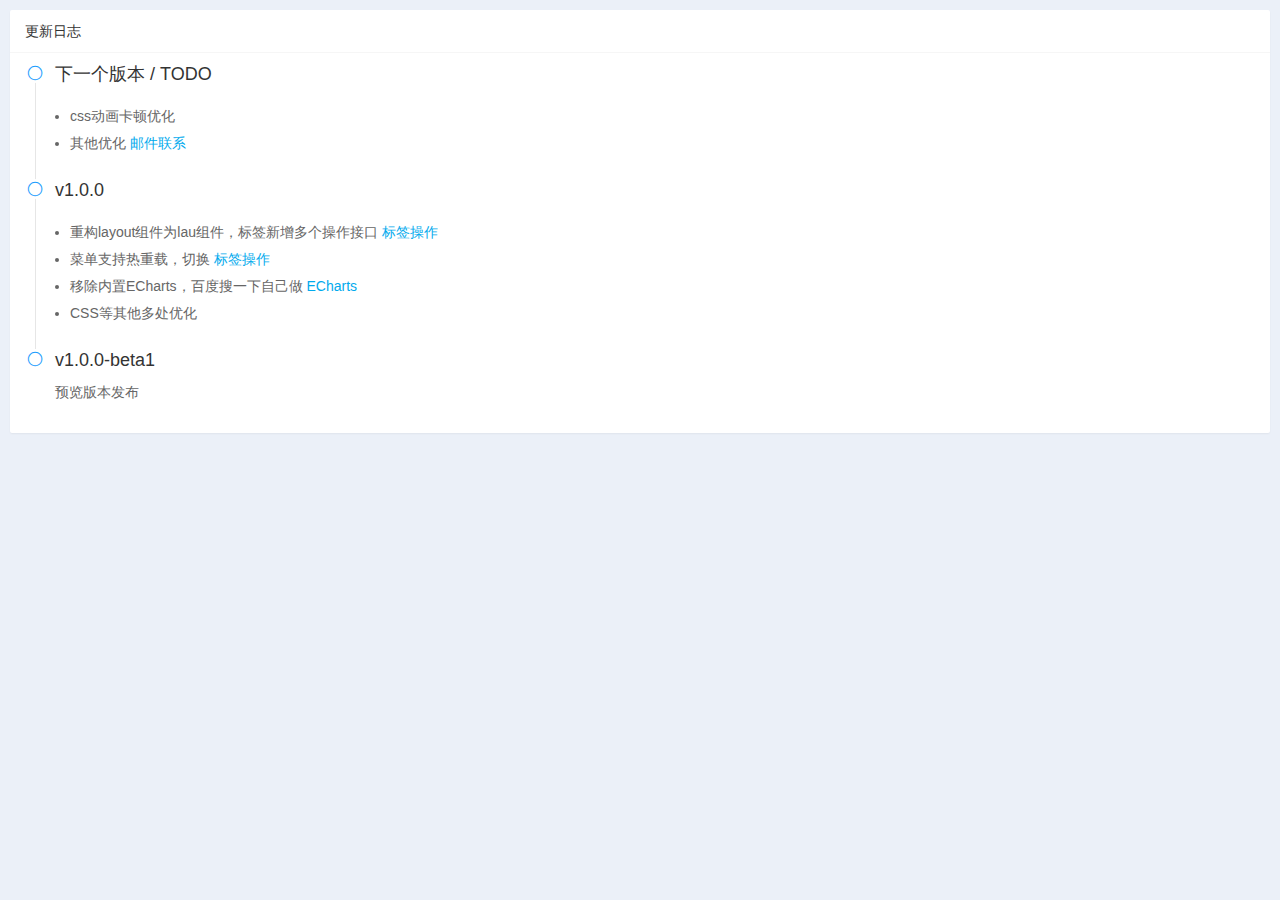
<file: store_flask/WWW/doc/changelog.html>
<!DOCTYPE html>
<html lang="zh">
<head>
    <meta charset="UTF-8">
    <meta name="viewport" content="width=device-width, user-scalable=no, initial-scale=1.0, maximum-scale=1.0, minimum-scale=1.0">
    <meta http-equiv="X-UA-Compatible" content="ie=edge">
    <title>更新日志</title>
    <link rel="stylesheet" href="../static/layui/css/layui.css">
    <link rel="stylesheet" href="../static/css/common.css">
</head>
<body>

<div class="layui-card">
    <div class="layui-card-header">更新日志</div>
    <div class="layui-card-body">
        <ul class="layui-timeline">
            <li class="layui-timeline-item">
                <i class="layui-icon layui-timeline-axis">&#xe63f;</i>
                <div class="layui-timeline-content layui-text">
                    <h3 class="layui-timeline-title">下一个版本 / TODO</h3>
                    <ul>
                        <li>css动画卡顿优化</li>
                        <li>其他优化 <a href="mailto:su@revoke.cc">邮件联系</a></li>
                    </ul>
                </div>
            </li>
            <li class="layui-timeline-item">
                <i class="layui-icon layui-timeline-axis">&#xe63f;</i>
                <div class="layui-timeline-content layui-text">
                    <h3 class="layui-timeline-title">v1.0.0</h3>
                    <ul>
                        <li>重构layout组件为lau组件，标签新增多个操作接口 <a lau-href="/doc/menu.html">标签操作</a></li>
                        <li>菜单支持热重载，切换 <a lau-href="/doc/tabs.html">标签操作</a></li>
                        <li>移除内置ECharts，百度搜一下自己做 <a href="http://echarts.baidu.com/" target="_blank">ECharts</a></li>
                        <li>CSS等其他多处优化</li>
                    </ul>
                </div>
            </li>
            <li class="layui-timeline-item">
                <i class="layui-icon layui-timeline-axis">&#xe63f;</i>
                <div class="layui-timeline-content layui-text">
                    <h3 class="layui-timeline-title">v1.0.0-beta1</h3>
                    <p>预览版本发布</p>
                </div>
            </li>
        </ul>
    </div>
</div>

</body>
<script src="../static/layui/layui.js"></script>
<script>
    layui.config({base: '../static/'}).extend({common: 'js/common'}).use(['common'], function() {
        var common = layui.common;

    });
</script>
</html>
</file>
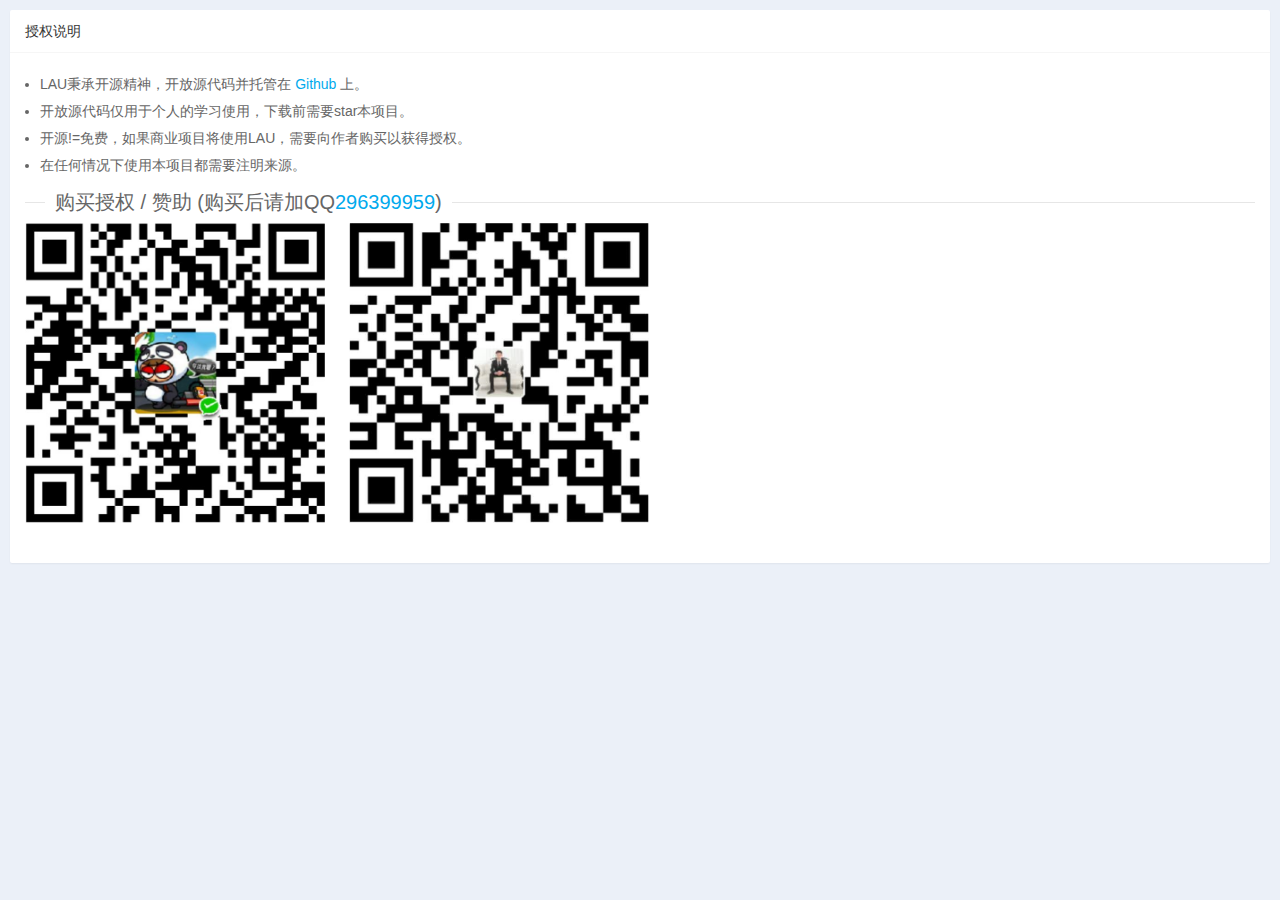
<file: store_flask/WWW/doc/license.html>
<!DOCTYPE html>
<html lang="zh">
<head>
    <meta charset="UTF-8">
    <meta name="viewport" content="width=device-width, user-scalable=no, initial-scale=1.0, maximum-scale=1.0, minimum-scale=1.0">
    <meta http-equiv="X-UA-Compatible" content="ie=edge">
    <title>授权说明</title>
    <link rel="stylesheet" href="../static/layui/css/layui.css">
    <link rel="stylesheet" href="../static/css/common.css">
    <style>
        .layui-field-box img {
            width: 300px;
            height: 300px;
            padding-right: 20px;
        }
    </style>
</head>
<body>

<div class="layui-card">
    <div class="layui-card-header">授权说明</div>
    <div class="layui-card-body layui-text">
        <ul>
            <li>LAU秉承开源精神，开放源代码并托管在 <a href="https://github.com/carolkey/lying-admin" target="_blank">Github</a> 上。</li>
            <li>开放源代码仅用于个人的学习使用，下载前需要star本项目。</li>
            <li>开源!=免费，如果商业项目将使用LAU，需要向作者购买以获得授权。</li>
            <li>在任何情况下使用本项目都需要注明来源。</li>
        </ul>

        <fieldset class="layui-elem-field layui-field-title">
            <legend>购买授权 / 赞助 (购买后请加QQ<a href="http://wpa.qq.com/msgrd?v=3&uin=296399959&site=qq&menu=yes" target="_blank">296399959</a>)</legend>
            <div class="layui-field-box">
                <img src="[data-uri]" alt="微信">
                <img src="[data-uri]" alt="支付宝">
            </div>
        </fieldset>
    </div>
</div>

</body>
<script src="../static/layui/layui.js"></script>
<script>
    layui.config({base: '../static/'}).extend({common: 'js/common'}).use(['common'], function() {
        var common = layui.common;

    });
</script>
</html>
</file>
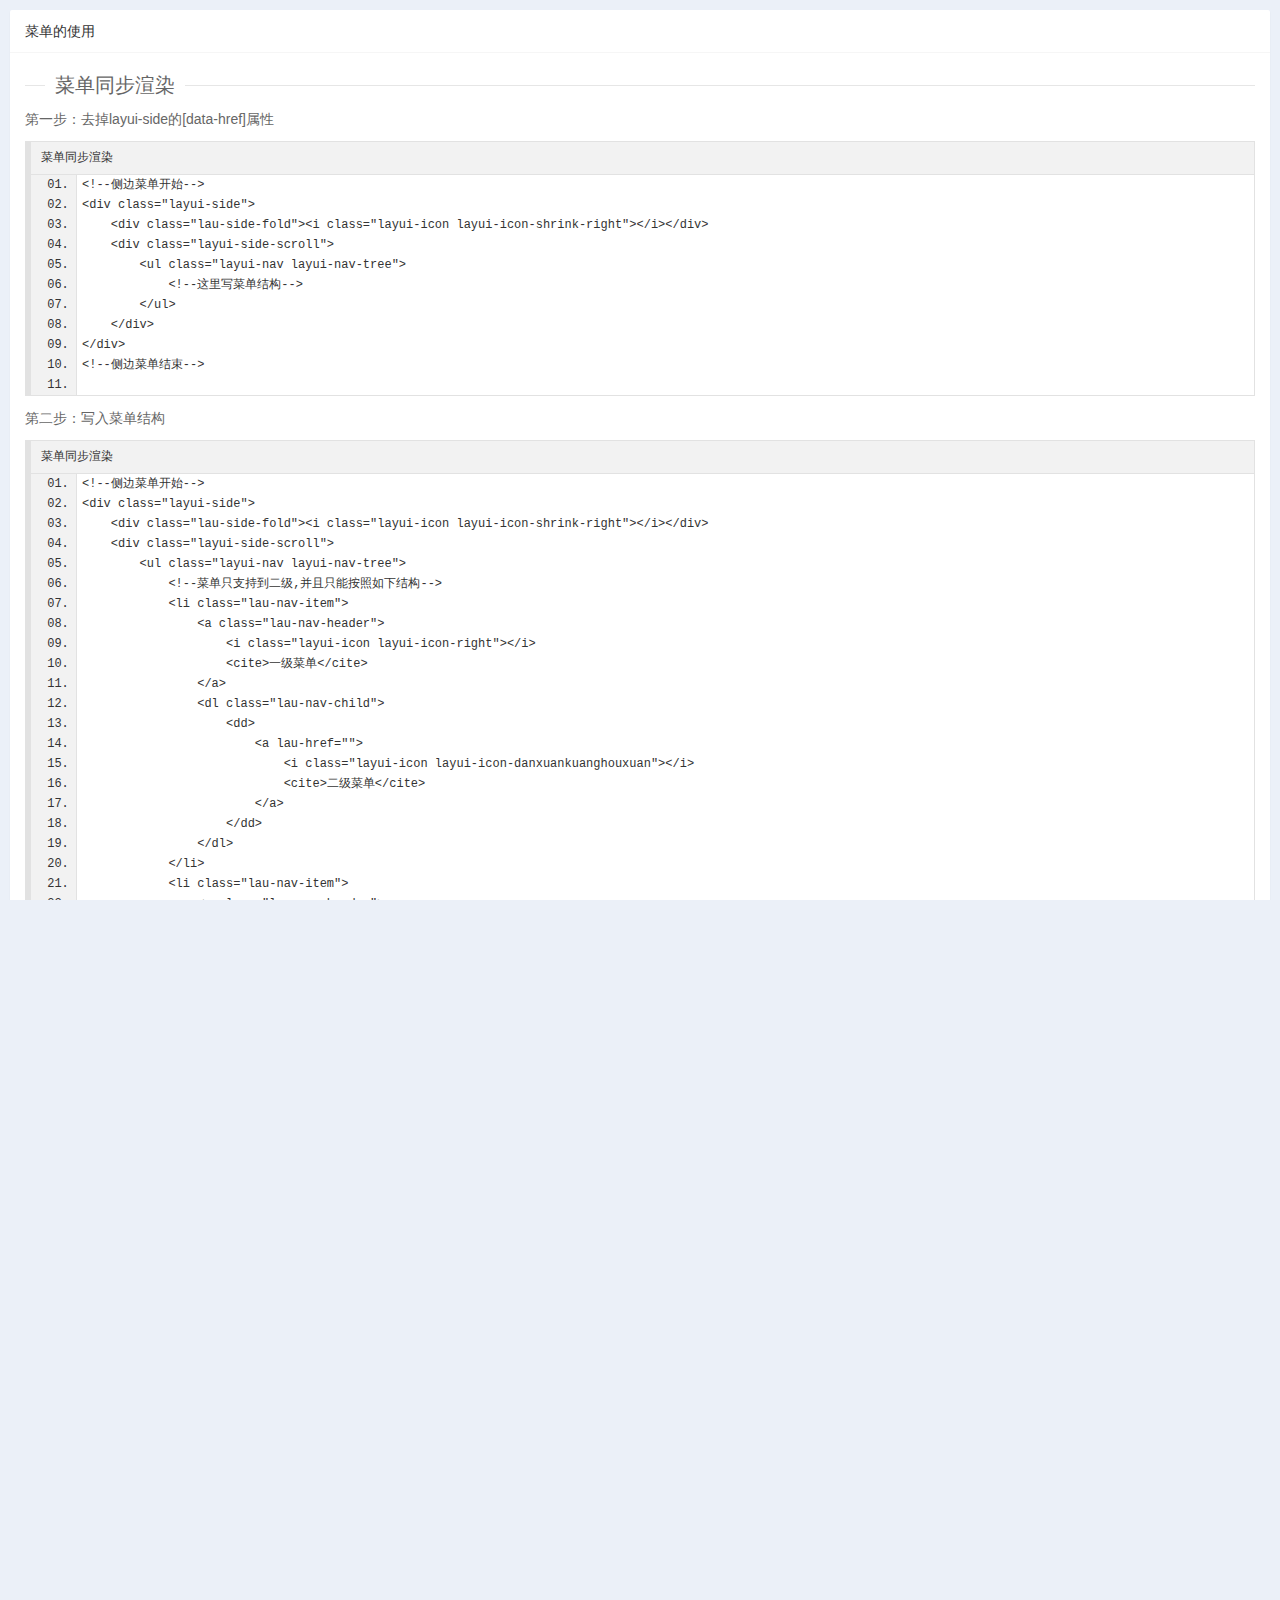
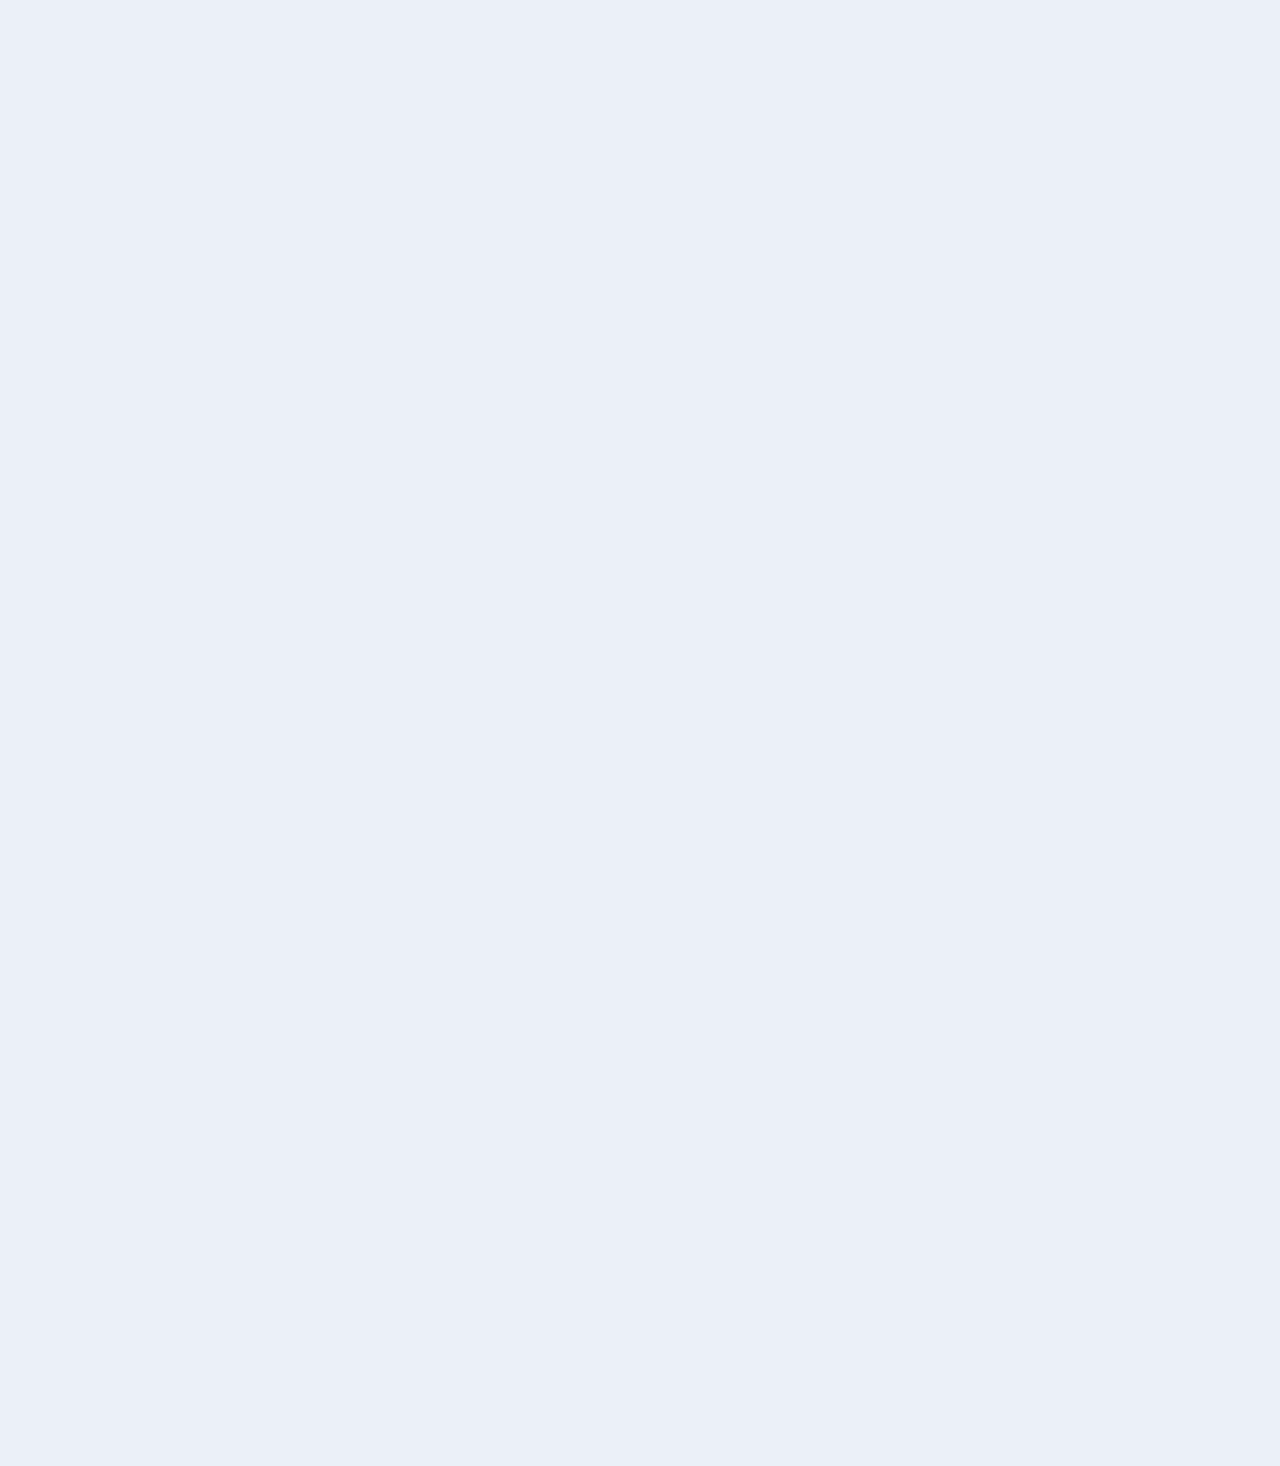
<file: store_flask/WWW/doc/menu.html>
<!DOCTYPE html>
<html lang="zh">
<head>
    <meta charset="UTF-8">
    <meta name="viewport" content="width=device-width, user-scalable=no, initial-scale=1.0, maximum-scale=1.0, minimum-scale=1.0">
    <meta http-equiv="X-UA-Compatible" content="ie=edge">
    <title>菜单操作</title>
    <link rel="stylesheet" href="../static/layui/css/layui.css">
    <link rel="stylesheet" href="../static/css/common.css">
</head>
<body>

<div class="layui-card">
    <div class="layui-card-header">菜单的使用</div>
    <div class="layui-card-body">
        <fieldset class="layui-elem-field layui-field-title">
            <legend>菜单同步渲染</legend>
            <div class="layui-field-box">
                <p>第一步：去掉layui-side的[data-href]属性</p>
                <pre class="layui-code" lay-title="菜单同步渲染">
&lt;!--侧边菜单开始--&gt;
&lt;div class=&quot;layui-side&quot;&gt;
    &lt;div class=&quot;lau-side-fold&quot;&gt;&lt;i class=&quot;layui-icon layui-icon-shrink-right&quot;&gt;&lt;/i&gt;&lt;/div&gt;
    &lt;div class=&quot;layui-side-scroll&quot;&gt;
        &lt;ul class=&quot;layui-nav layui-nav-tree&quot;&gt;
            &lt;!--这里写菜单结构--&gt;
        &lt;/ul&gt;
    &lt;/div&gt;
&lt;/div&gt;
&lt;!--侧边菜单结束--&gt;
                </pre>
                <p>第二步：写入菜单结构</p>
                <pre class="layui-code" lay-title="菜单同步渲染">
&lt;!--侧边菜单开始--&gt;
&lt;div class=&quot;layui-side&quot;&gt;
    &lt;div class=&quot;lau-side-fold&quot;&gt;&lt;i class=&quot;layui-icon layui-icon-shrink-right&quot;&gt;&lt;/i&gt;&lt;/div&gt;
    &lt;div class=&quot;layui-side-scroll&quot;&gt;
        &lt;ul class=&quot;layui-nav layui-nav-tree&quot;&gt;
            &lt;!--菜单只支持到二级,并且只能按照如下结构--&gt;
            &lt;li class=&quot;lau-nav-item&quot;&gt;
                &lt;a class=&quot;lau-nav-header&quot;&gt;
                    &lt;i class=&quot;layui-icon layui-icon-right&quot;&gt;&lt;/i&gt;
                    &lt;cite&gt;一级菜单&lt;/cite&gt;
                &lt;/a&gt;
                &lt;dl class=&quot;lau-nav-child&quot;&gt;
                    &lt;dd&gt;
                        &lt;a lau-href=&quot;&quot;&gt;
                            &lt;i class=&quot;layui-icon layui-icon-danxuankuanghouxuan&quot;&gt;&lt;/i&gt;
                            &lt;cite&gt;二级菜单&lt;/cite&gt;
                        &lt;/a&gt;
                    &lt;/dd&gt;
                &lt;/dl&gt;
            &lt;/li&gt;
            &lt;li class=&quot;lau-nav-item&quot;&gt;
                &lt;a class=&quot;lau-nav-header&quot;&gt;
                    &lt;i class=&quot;layui-icon layui-icon-home&quot;&gt;&lt;/i&gt;
                    &lt;cite&gt;无子菜单&lt;/cite&gt;
                &lt;/a&gt;
            &lt;/li&gt;
            &lt;!--菜单结构结束--&gt;
        &lt;/ul&gt;
    &lt;/div&gt;
&lt;/div&gt;
&lt;!--侧边菜单结束--&gt;
                </pre>
                <blockquote class="layui-elem-quote">菜单需要按照规定结构,并且只支持到二级</blockquote>
            </div>
        </fieldset>


        <fieldset class="layui-elem-field layui-field-title">
            <legend>菜单异步渲染</legend>
            <div class="layui-field-box">
                <p>菜单异步渲染有两种方式，一种是由lau进行ajax请求，一种是由用户自己请求然后加载</p>
                <pre class="layui-code" lay-title="菜单异步渲染一：使用data-href">
&lt;!--侧边菜单开始--&gt;
&lt;div class=&quot;layui-side&quot; data-href=&quot;/json/menu.json&quot;&gt;
    &lt;div class=&quot;lau-side-fold&quot;&gt;&lt;i class=&quot;layui-icon layui-icon-shrink-right&quot;&gt;&lt;/i&gt;&lt;/div&gt;
    &lt;div class=&quot;layui-side-scroll&quot;&gt;
        &lt;ul class=&quot;layui-nav layui-nav-tree&quot;&gt;
            &lt;!--这里放空,使用异步加载--&gt;
        &lt;/ul&gt;
    &lt;/div&gt;
&lt;/div&gt;
&lt;!--侧边菜单结束--&gt;
                </pre>
                <p>上面我们使用了[data-href]属性,lau会自动请求[get]此属性的地址并且载入菜单</p>
                <pre class="layui-code" lay-title="菜单异步渲染二：自定义请求">
&lt;!--侧边菜单开始--&gt;
&lt;div class=&quot;layui-side&quot;&gt;
    &lt;div class=&quot;lau-side-fold&quot;&gt;&lt;i class=&quot;layui-icon layui-icon-shrink-right&quot;&gt;&lt;/i&gt;&lt;/div&gt;
    &lt;div class=&quot;layui-side-scroll&quot;&gt;
        &lt;ul class=&quot;layui-nav layui-nav-tree&quot;&gt;
            &lt;!--这里放空,使用异步加载--&gt;
        &lt;/ul&gt;
    &lt;/div&gt;
&lt;/div&gt;
&lt;!--侧边菜单结束--&gt;

&lt;script&gt;
    layui.config({base: &#x27;../static/&#x27;}).extend({lau: &#x27;lau/lau&#x27;}).use([&#x27;lau&#x27;], function () {
        var lau = layui.lau,
            layer = layui.layer,
            $ = layui.$;
        //自定义请求
        $.getJSON(&#x27;/json/menu.json&#x27;, function (data) {
            lau.sideMenuLoad(data);
        });

    });
&lt;/script&gt;
                </pre>
                <blockquote class="layui-elem-quote">知道了怎么加载菜单,我们还要知道菜单的格式不是？</blockquote>
                <pre class="layui-code" lay-title="菜单数据格式">
[[{
  &quot;title&quot;: &quot;控制台&quot;,
  &quot;icon&quot;: &quot;layui-icon-home&quot;,
  &quot;href&quot;: &quot;/html/console.html&quot;
}, {
  &quot;title&quot;: &quot;项目文档&quot;,
  &quot;open&quot;: true,
  &quot;list&quot;: [{
    &quot;title&quot;: &quot;快速开始&quot;,
    &quot;href&quot;: &quot;/doc/quickstart.html&quot;
  }, {
    &quot;title&quot;: &quot;菜单操作&quot;,
    &quot;href&quot;: &quot;/doc/menu.html&quot;
  }]
}, {
  &quot;title&quot;: &quot;无子菜单1&quot;,
  &quot;href&quot;: &quot;&quot;
}], [{
  &quot;title&quot;: &quot;示例菜单二&quot;,
  &quot;list&quot;: [{
    &quot;title&quot;: &quot;示例菜单&quot;
  }, {
    &quot;title&quot;: &quot;示例菜单&quot;
  }, {
    &quot;title&quot;: &quot;示例菜单&quot;
  }, {
    &quot;title&quot;: &quot;示例菜单&quot;
  }]
}]]
                </pre>
                <p>看仔细了吗？是的，上面有两组菜单，可以使用 lau.sideMenuLoad(menu) 载入菜单,并且使用 lau.sideMenuChange(index) 切换菜单列表</p>
                <p>接下来，我们看一看菜单操作的相关方法</p>
            </div>
        </fieldset>

        <fieldset class="layui-elem-field layui-field-title">
            <legend>菜单操作相关函数</legend>
            <div class="layui-field-box layui-text">
                <ul>
                    <li>lau.sideMenuLoad(menus) 这个函数用于载入完整格式的菜单json数据</li>
                    <li>lau.sideMenuChange(index) 这个函数用于切换到第index个菜单</li>
                    <li>lau.sideMenuRender(menu) 这个函数用于实时渲染菜单数据，menu数据只需要完整的menus里面的一维就行</li>
                </ul>
                <p>好了，现在进军到下一步 <a lau-href="/doc/tabs.html">标签操作</a></p>
            </div>
        </fieldset>
    </div>
</div>

</body>
<script src="../static/layui/layui.js"></script>
<script>
    layui.config({base: '../static/'}).extend({common: 'js/common'}).use(['common', 'code'], function() {
        var common = layui.common;

        layui.code({about: false, encode: true});
    });
</script>
</html>
</file>
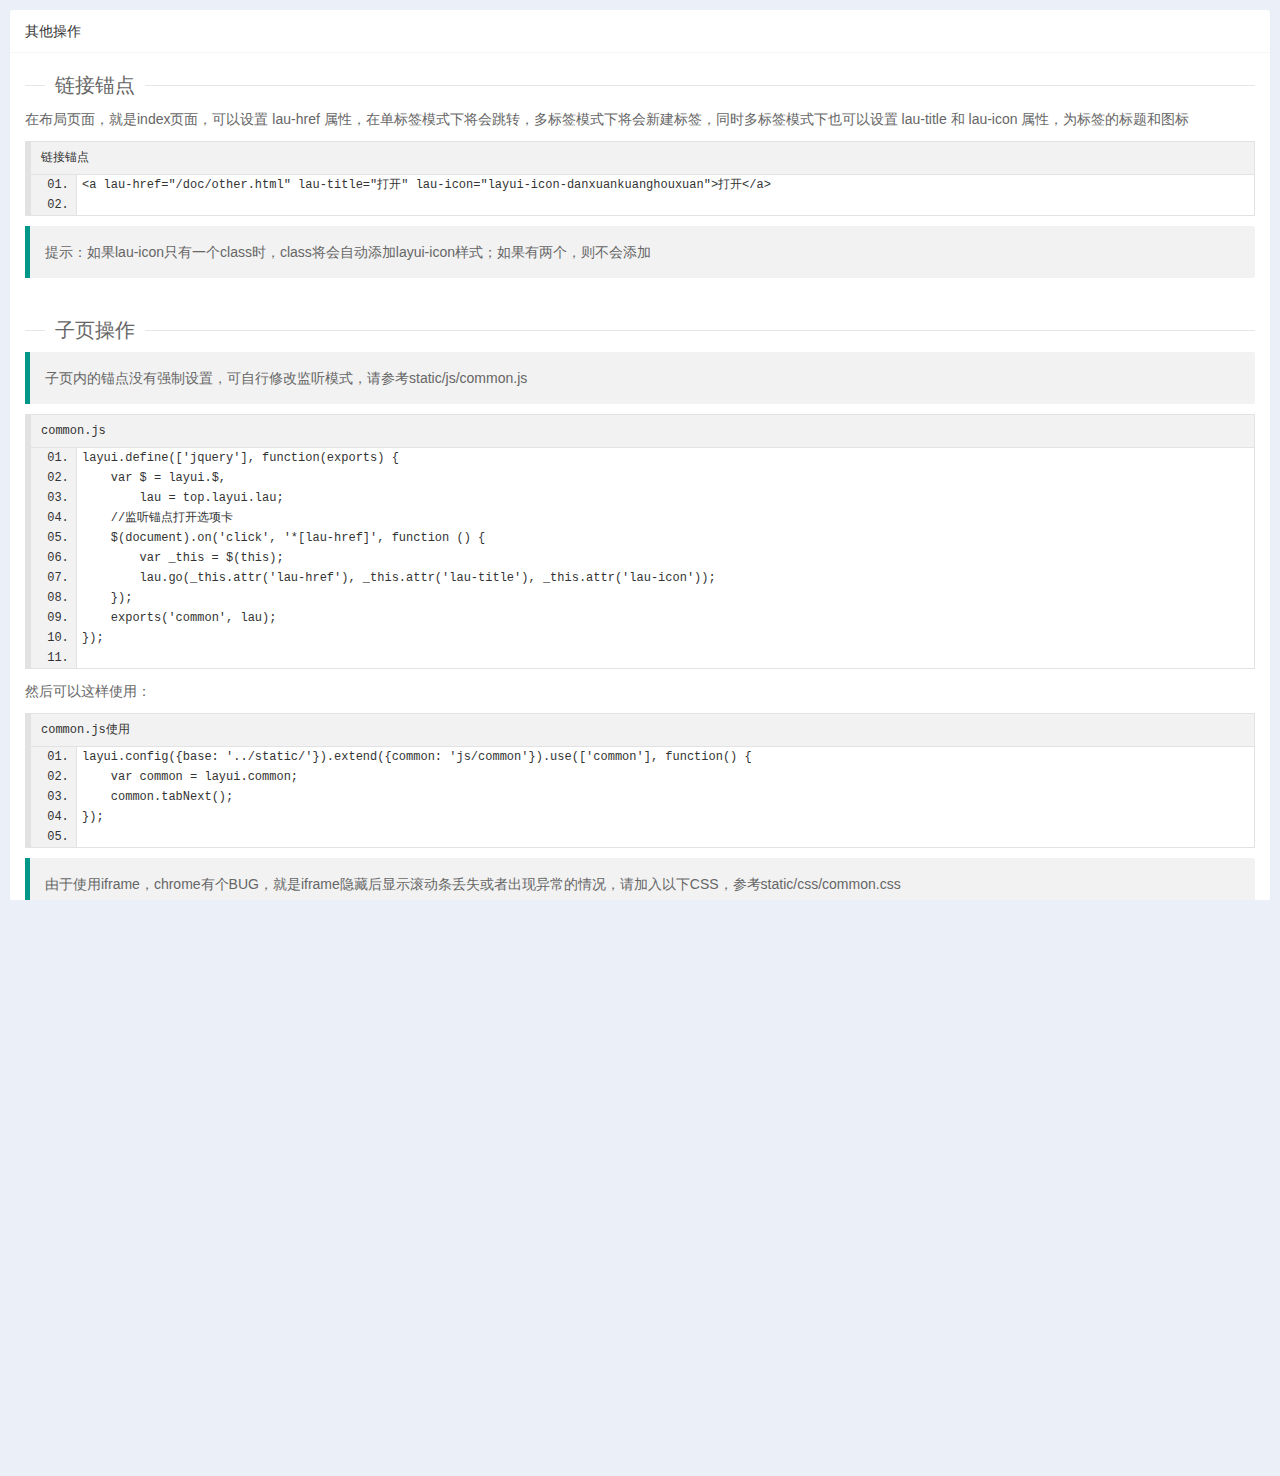
<file: store_flask/WWW/doc/other.html>
<!DOCTYPE html>
<html lang="zh">
<head>
    <meta charset="UTF-8">
    <meta name="viewport" content="width=device-width, user-scalable=no, initial-scale=1.0, maximum-scale=1.0, minimum-scale=1.0">
    <meta http-equiv="X-UA-Compatible" content="ie=edge">
    <title>其他操作</title>
    <link rel="stylesheet" href="../static/layui/css/layui.css">
    <link rel="stylesheet" href="../static/css/common.css">
</head>
<body>

<div class="layui-card">
    <div class="layui-card-header">其他操作</div>
    <div class="layui-card-body">
        <fieldset class="layui-elem-field layui-field-title">
            <legend>链接锚点</legend>
            <div class="layui-field-box">
                <p>在布局页面，就是index页面，可以设置 lau-href 属性，在单标签模式下将会跳转，多标签模式下将会新建标签，同时多标签模式下也可以设置 lau-title 和 lau-icon 属性，为标签的标题和图标</p>
                <pre class="layui-code" lay-title="链接锚点">
&lt;a lau-href=&quot;/doc/other.html&quot; lau-title=&quot;打开&quot; lau-icon=&quot;layui-icon-danxuankuanghouxuan&quot;&gt;打开&lt;/a&gt;
                </pre>

                <blockquote class="layui-elem-quote">提示：如果lau-icon只有一个class时，class将会自动添加layui-icon样式；如果有两个，则不会添加</blockquote>


            </div>
        </fieldset>

        <fieldset class="layui-elem-field layui-field-title">
            <legend>子页操作</legend>
            <div class="layui-field-box">
                <blockquote class="layui-elem-quote">子页内的锚点没有强制设置，可自行修改监听模式，请参考static/js/common.js</blockquote>
                <pre class="layui-code" lay-title="common.js">
layui.define([&#x27;jquery&#x27;], function(exports) {
    var $ = layui.$,
        lau = top.layui.lau;

    //监听锚点打开选项卡
    $(document).on(&#x27;click&#x27;, &#x27;*[lau-href]&#x27;, function () {
        var _this = $(this);
        lau.go(_this.attr(&#x27;lau-href&#x27;), _this.attr(&#x27;lau-title&#x27;), _this.attr(&#x27;lau-icon&#x27;));
    });

    exports(&#x27;common&#x27;, lau);
});
                </pre>

                <p>然后可以这样使用：</p>
                <pre class="layui-code" lay-title="common.js使用">
layui.config({base: &#x27;../static/&#x27;}).extend({common: &#x27;js/common&#x27;}).use([&#x27;common&#x27;], function() {
    var common = layui.common;

    common.tabNext();
});
                </pre>

                <blockquote class="layui-elem-quote">由于使用iframe，chrome有个BUG，就是iframe隐藏后显示滚动条丢失或者出现异常的情况，请加入以下CSS，参考static/css/common.css</blockquote>
                <pre class="layui-code" lay-title="common.css">
/*全局*/
html {
    overflow-x: hidden;
    height: 100%;
}
body {
    background-color: #f2f2f2;
    padding: 15px;
    color: #666;
    overflow-y: scroll;
    overflow-x: hidden;
    height: 100%;
    margin: 0;
    box-sizing: border-box;
}
                </pre>
            </div>
        </fieldset>

        <fieldset class="layui-elem-field layui-field-title">
            <legend>控制台</legend>
            <div class="layui-field-box">
                <blockquote class="layui-elem-quote">控制台的样式只是个demo，样式写在 static/css/common.css 里面，你可以自定义你的布局</blockquote>
            </div>
        </fieldset>
    </div>
</div>

</body>
<script src="../static/layui/layui.js"></script>
<script>
    layui.config({base: '../static/'}).extend({common: 'js/common'}).use(['common', 'code'], function() {
        var common = layui.common;

        layui.code({about: false, encode: true});
    });
</script>
</html>
</file>
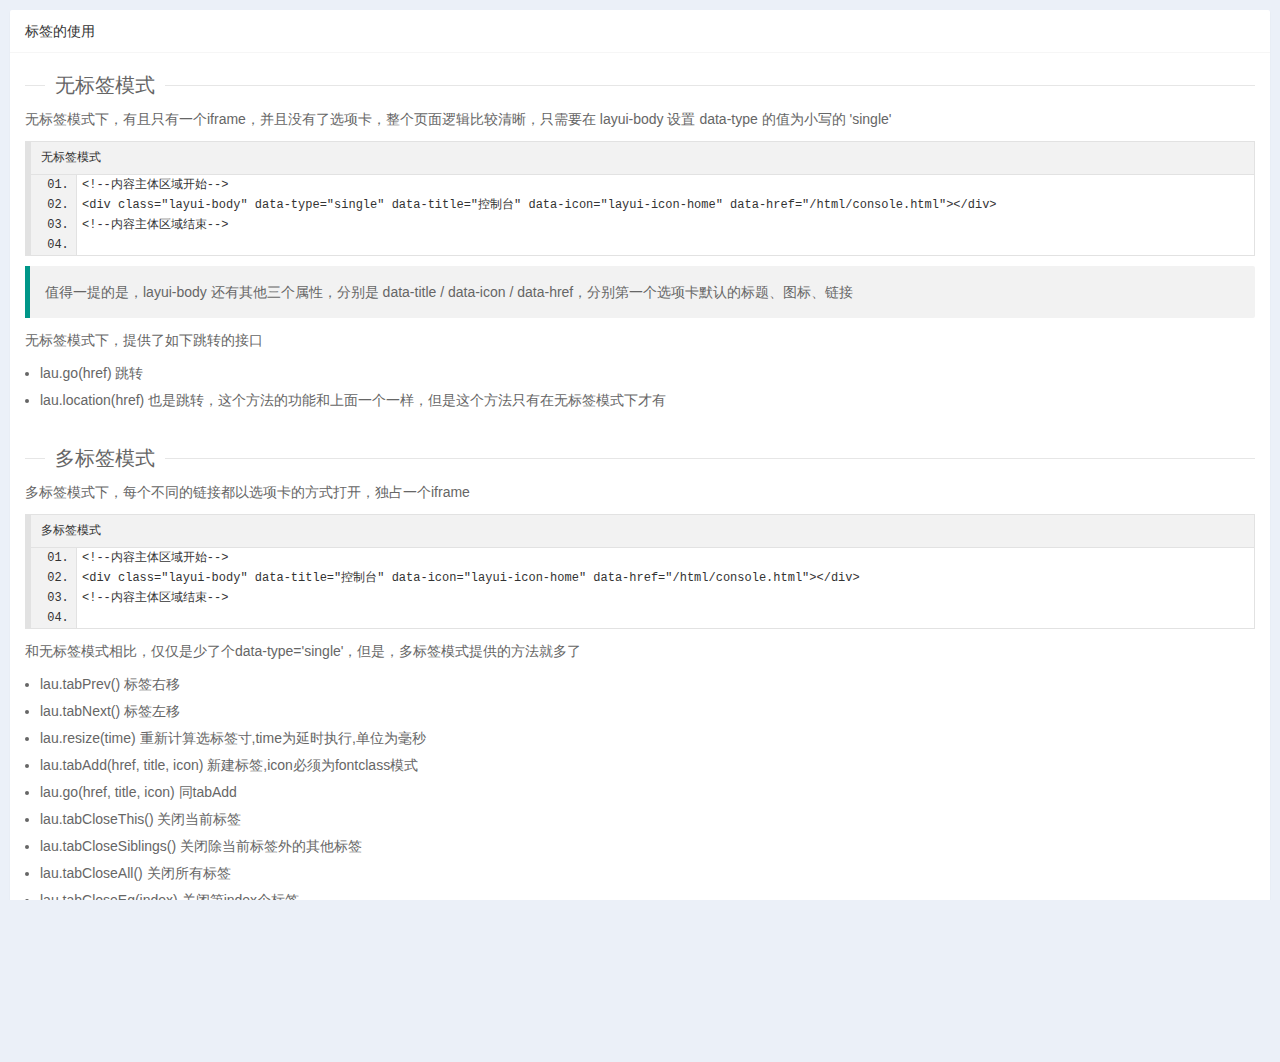
<file: store_flask/WWW/doc/tabs.html>
<!DOCTYPE html>
<html lang="zh">
<head>
    <meta charset="UTF-8">
    <meta name="viewport" content="width=device-width, user-scalable=no, initial-scale=1.0, maximum-scale=1.0, minimum-scale=1.0">
    <meta http-equiv="X-UA-Compatible" content="ie=edge">
    <title>标签操作</title>
    <link rel="stylesheet" href="../static/layui/css/layui.css">
    <link rel="stylesheet" href="../static/css/common.css">
</head>
<body>

<div class="layui-card">
    <div class="layui-card-header">标签的使用</div>
    <div class="layui-card-body">
        <fieldset class="layui-elem-field layui-field-title">
            <legend>无标签模式</legend>
            <div class="layui-field-box">
                <p>无标签模式下，有且只有一个iframe，并且没有了选项卡，整个页面逻辑比较清晰，只需要在 layui-body 设置 data-type 的值为小写的 'single'</p>
                <pre class="layui-code" lay-title="无标签模式">
&lt;!--内容主体区域开始--&gt;
&lt;div class=&quot;layui-body&quot; data-type=&quot;single&quot; data-title=&quot;控制台&quot; data-icon=&quot;layui-icon-home&quot; data-href=&quot;/html/console.html&quot;&gt;&lt;/div&gt;
&lt;!--内容主体区域结束--&gt;
                </pre>

                <blockquote class="layui-elem-quote">值得一提的是，layui-body 还有其他三个属性，分别是 data-title / data-icon / data-href，分别第一个选项卡默认的标题、图标、链接</blockquote>

                <p>无标签模式下，提供了如下跳转的接口</p>
                <div class="layui-text">
                    <ul>
                        <li>lau.go(href) 跳转</li>
                        <li>lau.location(href) 也是跳转，这个方法的功能和上面一个一样，但是这个方法只有在无标签模式下才有</li>
                    </ul>
                </div>
            </div>
        </fieldset>

        <fieldset class="layui-elem-field layui-field-title">
            <legend>多标签模式</legend>
            <div class="layui-field-box">
                <p>多标签模式下，每个不同的链接都以选项卡的方式打开，独占一个iframe</p>
                <pre class="layui-code" lay-title="多标签模式">
&lt;!--内容主体区域开始--&gt;
&lt;div class=&quot;layui-body&quot; data-title=&quot;控制台&quot; data-icon=&quot;layui-icon-home&quot; data-href=&quot;/html/console.html&quot;&gt;&lt;/div&gt;
&lt;!--内容主体区域结束--&gt;
                </pre>
                <p>和无标签模式相比，仅仅是少了个data-type='single'，但是，多标签模式提供的方法就多了</p>
                <div class="layui-text">
                    <ul>
                        <li>lau.tabPrev() 标签右移</li>
                        <li>lau.tabNext() 标签左移</li>
                        <li>lau.resize(time) 重新计算选标签寸,time为延时执行,单位为毫秒</li>
                        <li>lau.tabAdd(href, title, icon) 新建标签,icon必须为fontclass模式</li>
                        <li>lau.go(href, title, icon) 同tabAdd</li>
                        <li>lau.tabCloseThis() 关闭当前标签</li>
                        <li>lau.tabCloseSiblings() 关闭除当前标签外的其他标签</li>
                        <li>lau.tabCloseAll() 关闭所有标签</li>
                        <li>lau.tabCloseEq(index) 关闭第index个标签</li>
                        <li>lau.tabCloseId(layid) 关闭链接为layid的标签</li>
                        <li>lau.tabChangeEq(index) 切换到第index个标签</li>
                        <li>lau.tabChangeId(layid) 切换到链接为layid的标签</li>
                    </ul>
                </div>
            </div>
        </fieldset>
    </div>
</div>

</body>
<script src="../static/layui/layui.js"></script>
<script>
    layui.config({base: '../static/'}).extend({common: 'js/common'}).use(['common', 'code'], function() {
        var common = layui.common;

        layui.code({about: false, encode: true});
    });
</script>
</html>
</file>
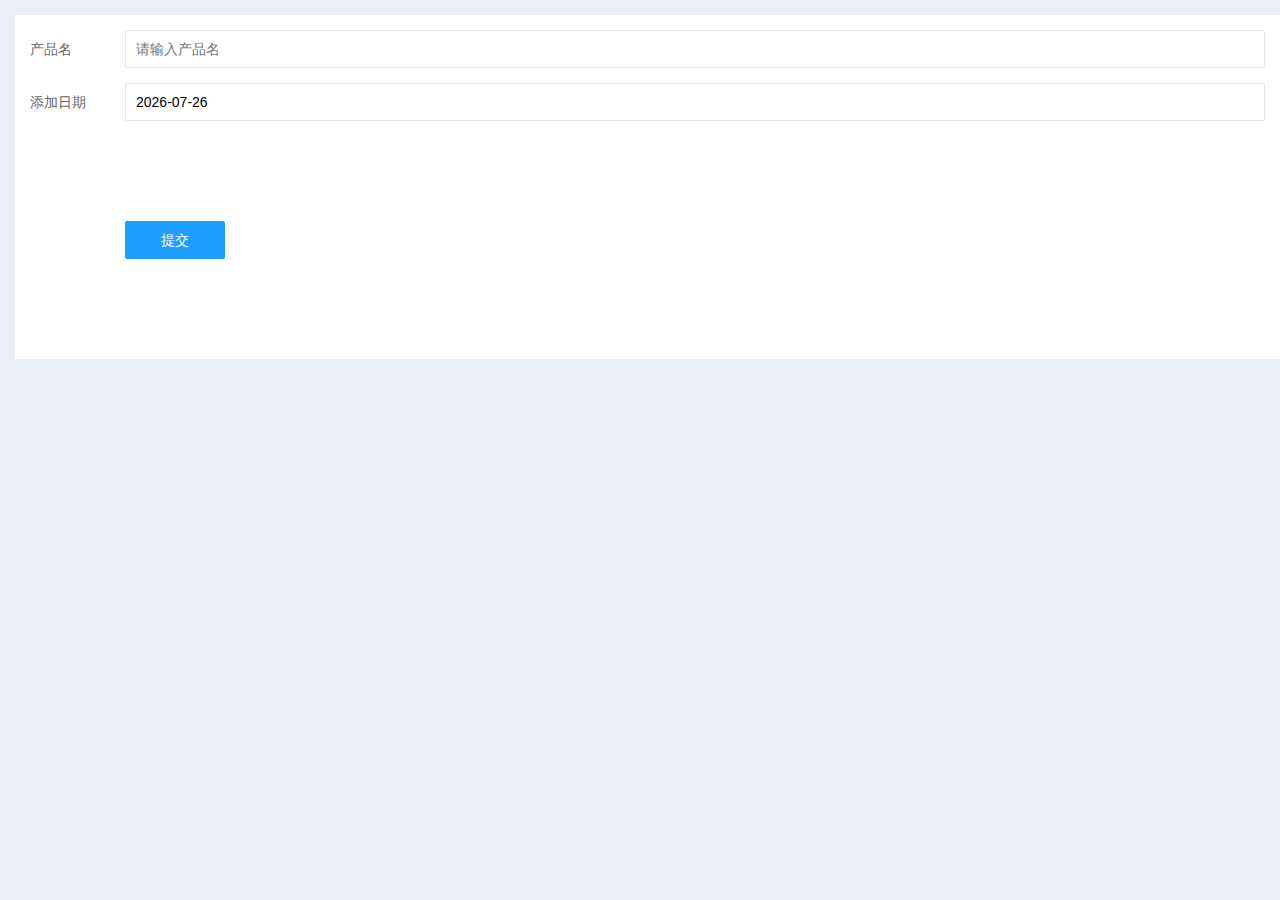
<file: store_flask/WWW/html/addproduct.html>
<!DOCTYPE html>
<html lang="zh">

<head>
  <meta charset="UTF-8">
  <title>首页</title>
  <link rel="stylesheet" href="../static/layui/css/layui.css">
  <!-- <link rel="stylesheet" href="../static/css/bootstrap.min.css">  -->
  <link rel="stylesheet" href="../static/css/common.css">
</head>

<style>
  .item_text {
    flex: 1;
    background: white;
  }
 
  .searchname,
  .searchgoods {
    display: inline-block;
  }

  .uphref {
    color: #1D9DFE;
    cursor: pointer;
  }

  .downline {
    color: #1D9DFE;
    cursor: pointer;
  }

  

  #Keep {
    display: block;
    width: 100px;
    border-radius: 2px;
    margin: 100px 110px;
  }

  .addimg {
    height: 150px;
    width: 150px;
    border: 1px solid #e6e6e6;
    display: inline-block;
    cursor: pointer;
  }

  .addimg img {
    width: 100%;
    height: 100%;
  }
  .layui-form-label{
    text-align: left;
  }
</style>

<body style="padding:15px 0">
  <div class="layui-fluid">
    <div>
      <div style="background: white;width:100%;;padding:15px 20px 0 0">
        <div>
          <div>
            <form class="layui-form" action="">
             
              <div class="layui-form-item">
                <label class="layui-form-label">产品名</label>
                <div class="layui-input-block">
                  <input type="text" name="title" required lay-verify="required" placeholder="请输入产品名" autocomplete="off"
                    class="layui-input productName">
                </div>
              </div>
             
              
              <div class="layui-form-item">
                <label class="layui-form-label">添加日期</label>
                <div class="layui-input-block">
                 <input type="text" class="layui-input" id="date2" readonly="true" placeholder="选择自定义时间">
                </div>
              </div>
              
             
              <span class="layui-btn layui-btn-normal" id="Keep">提交</span>
            </form>
          </div>
          <table class="layui-table" style="text-align: center;">
          </table>
          <div id="laypage1" style="text-align: center;"></div>
        </div>
      </div>
    </div>
  </div>
</body>

<script src="../static/js/jquery-1.8.3.min.js"></script>
<script src="../static/layui/layui.js"></script>
<script src="../static/js/plugins.js"></script>
<script>
  layui.config({
    base: '../static/js/'
  }).use('addproduct');
</script>
<script>

</script>

</html>
</file>
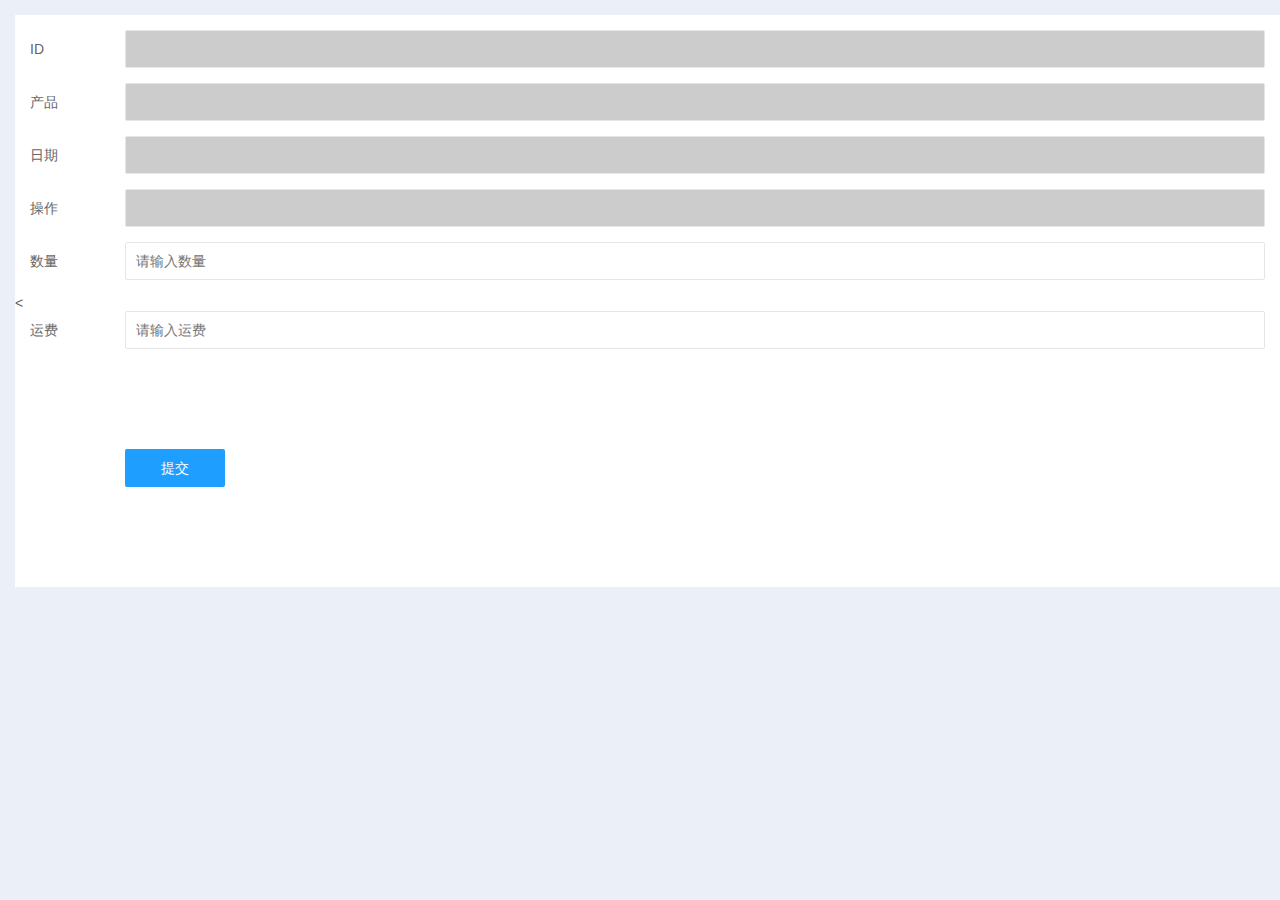
<file: store_flask/WWW/html/edit.html>
<!DOCTYPE html>
<html lang="zh"> 

<head>
  <meta charset="UTF-8">
  <title>首页</title>
  <link rel="stylesheet" href="../static/layui/css/layui.css">
  <!-- <link rel="stylesheet" href="../static/css/bootstrap.min.css">  -->
  <link rel="stylesheet" href="../static/css/common.css">
</head>

<style>
  .item_text {
    flex: 1;
    background: white;
  }

  .searchname,
  .searchgoods {
    display: inline-block;
  }

  .uphref {
    color: #1D9DFE;
    cursor: pointer;
  }

  .downline {
    color: #1D9DFE;
    cursor: pointer;
  }

  

  #Keep {
    display: block;
    width: 100px;
    border-radius: 2px;
    margin: 100px 110px;
  }

  .addimg {
    height: 150px;
    width: 150px;
    border: 1px solid #e6e6e6;
    display: inline-block;
    cursor: pointer;
  }

  .addimg img {
    width: 100%;
    height: 100%;
  }
  .layui-form-label{
    text-align: left;
  }
  .nocheck{
    background: #ccc;
  }
  .nocheck:hover{
    cursor: no-drop;
  }
</style>

<body style="padding:15px 0">
  <div class="layui-fluid">
    <div>
      <div style="background: white;width:100%;;padding:15px 20px 0 0">
        <div>
          <div>
            <form class="layui-form" action="">
              <div class="layui-form-item">
                <label class="layui-form-label">ID</label>
                <div class="layui-input-block">
                  <input type="text" required lay-verify="required"
                    class="layui-input nocheck  ID" autocomplete="off" readonly="true">
                </div>
              </div>
               <div class="layui-form-item">
                <label class="layui-form-label">产品</label>
                <div class="layui-input-block">
                  <input type="text" required lay-verify="required"
                    class="layui-input  nocheck product_name" autocomplete="off" readonly="true">
                </div>
              </div>
              
              <div class="layui-form-item">
                <label class="layui-form-label">日期</label>
                <div class="layui-input-block">
                  <!-- <input type="hidden" class="date">
                  <input type="text" class="layui-input" id="date2" readonly="true" placeholder="选择自定义时间"> -->
                  <input type="text" required lay-verify="required" readonly="true" placeholder=""
                    class="layui-input nocheck date" autocomplete="off" value="">
                </div>
              </div>

              <div class="layui-form-item">
                <label class="layui-form-label">操作</label>
                <div class="layui-input-block">
                  <input type="hidden" class="out_in">
                  <input type="text" required lay-verify="required"
                    class="layui-input nocheck  operate" autocomplete="off" value="0" readonly="true">
                </div>
              </div>
              <div class="layui-form-item">
                <label class="layui-form-label">数量</label>
                <div class="layui-input-block">
                  <input type="text" required lay-verify="required" placeholder="请输入数量"
                    class="layui-input num" autocomplete="off" value="0">
                </div>
              </div>
              
               <
              
              <div class="layui-form-item">
                <label class="layui-form-label">运费</label>
                <div class="layui-input-block">
                  <input type="text" required lay-verify="required" placeholder="请输入运费"
                    class="layui-input fare" autocomplete="off" value="0">
                </div>
              </div>
              <span class="layui-btn layui-btn-normal" id="Keep">提交</span>
            </form>
          </div>
          <table class="layui-table" style="text-align: center;">
          </table>
          <div id="laypage1" style="text-align: center;"></div>
        </div>
      </div>
    </div>
  </div>
</body>

<script src="../static/js/jquery-1.8.3.min.js"></script>
<script src="../static/layui/layui.js"></script>
<script src="../static/js/plugins.js"></script>
<script>
  layui.config({
    base: '../static/js/'
  }).use('edit');
</script>
<script>

</script>

</html>
</file>
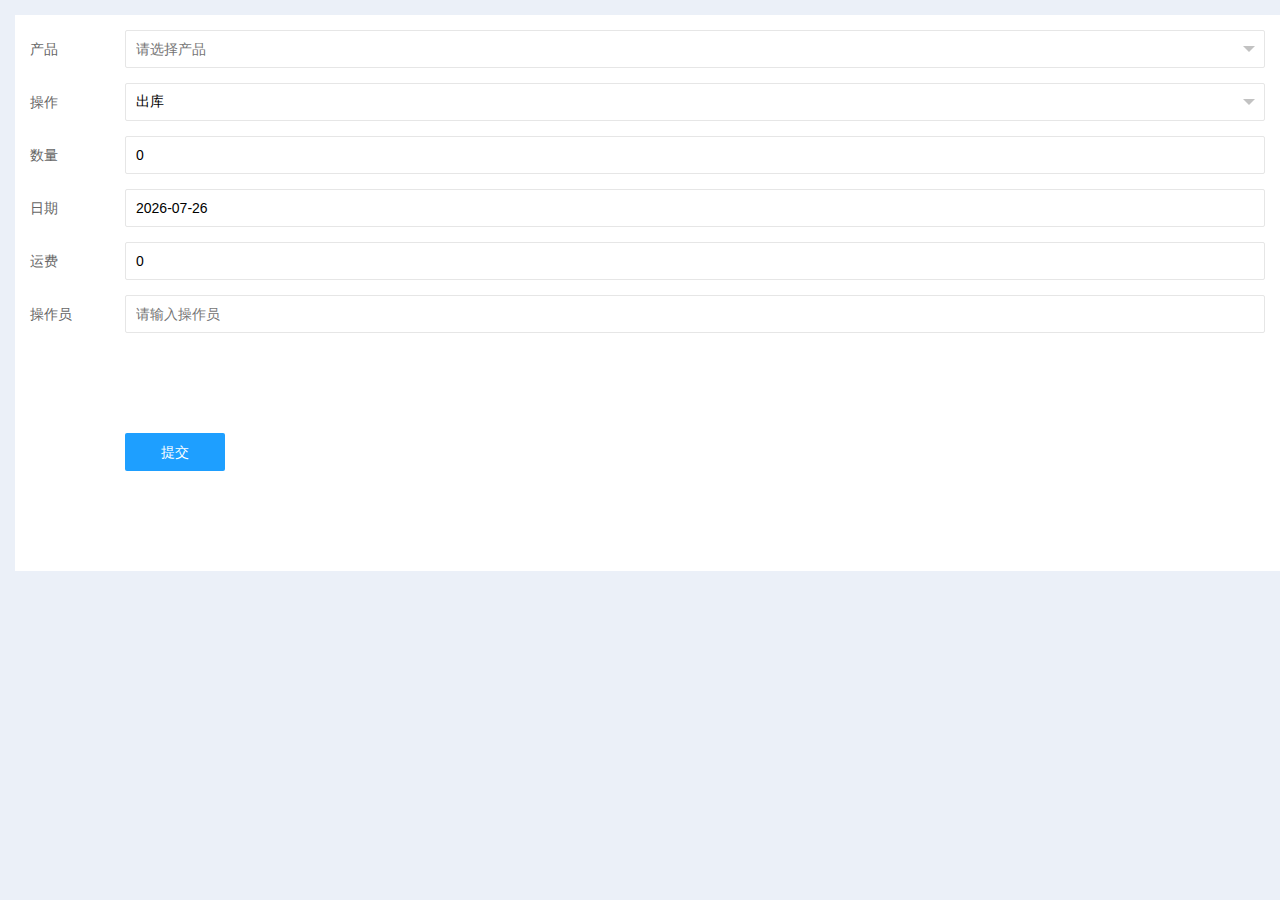
<file: store_flask/WWW/html/hqstock.html>
<!DOCTYPE html>
<html lang="zh">

<head>
  <meta charset="UTF-8">
  <title>首页</title>
  <link rel="stylesheet" href="../static/layui/css/layui.css">
  <!-- <link rel="stylesheet" href="../static/css/bootstrap.min.css">  -->
  <link rel="stylesheet" href="../static/css/common.css">
</head>
 
<style>
  .item_text {
    flex: 1;
    background: white;
  } 

  .searchname,
  .searchgoods {
    display: inline-block;
  }

  .uphref {
    color: #1D9DFE;
    cursor: pointer;
  }

  .downline {
    color: #1D9DFE;
    cursor: pointer;
  }

  

  #Keep {
    display: block;
    width: 100px;
    border-radius: 2px;
    margin: 100px 110px;
  }

  .addimg {
    height: 150px;
    width: 150px;
    border: 1px solid #e6e6e6;
    display: inline-block;
    cursor: pointer;
  }

  .addimg img {
    width: 100%;
    height: 100%;
  }
  .layui-form-label{
    text-align: left;
  }
  .layui-input{
    /*width: 60%;*/
  }
</style>

<body style="padding:15px 0">
  <div class="layui-fluid">
    <div>
      <div style="background: white;width:100%;padding:15px 20px 0 0">
        <div>
          <div>
            <form class="layui-form" action="">
              <div class="layui-form-item">
                <input type="hidden" class="seatStock" value="1">
                <label class="layui-form-label">产品</label>
                <div class="layui-input-block">
                  <input type="hidden" id="searchgoods" value="">
                   <select class="searchgoods" lay-filter="searchgoods" lay-search="">
                     <option value="">请选择产品</option>
                   </select>
                </div>
              </div>

               <div class="layui-form-item">
                <input type="hidden" class="seatStock" value="1">
                <label class="layui-form-label">操作</label>
                <div class="layui-input-block">
                  <input type="hidden" id="out_in" value="-1">
                   <select class="out_in" lay-filter="out_in" lay-search="">
                     <option value="-1">出库</option>
                     <option value="1">入库</option>
                   </select>
                </div>
              </div>
      
              <div class="layui-form-item">
                <label class="layui-form-label">数量</label>
                <div class="layui-input-block">
                  <input type="text" required lay-verify="required" placeholder="请输入数量"
                    class="layui-input num" autocomplete="off" value="0">
                </div>
              </div>
              
              <div class="layui-form-item">
                <label class="layui-form-label">日期</label>
                <div class="layui-input-block">
                 <input type="text" class="layui-input" id="date2" readonly="true" placeholder="选择自定义时间">
                </div>
              </div>
              
              <div class="layui-form-item">
                <label class="layui-form-label">运费</label>
                <div class="layui-input-block">
                  <input type="text" required lay-verify="required" placeholder="请输入运费"
                    class="layui-input fare" autocomplete="off" value="0">
                </div>
              </div>

              <div class="layui-form-item">
                <label class="layui-form-label">操作员</label>
                <div class="layui-input-block">
                  <input type="text" required lay-verify="required" placeholder="请输入操作员"
                    class="layui-input operator" autocomplete="off" value="">
                </div>
              </div>

              <span class="layui-btn layui-btn-normal" id="Keep">提交</span>
            </form>
          </div>
          <table class="layui-table" style="text-align: center;">
          </table>
          <div id="laypage1" style="text-align: center;"></div>
        </div>
      </div>
    </div>
  </div>
</body>

<script src="../static/js/jquery-1.8.3.min.js"></script>
<script src="../static/layui/layui.js"></script>
<script src="../static/js/plugins.js"></script>
<script>
  layui.config({
    base: '../static/js/'
  }).use('hqstock');
</script>
<script>

</script>

</html>
</file>
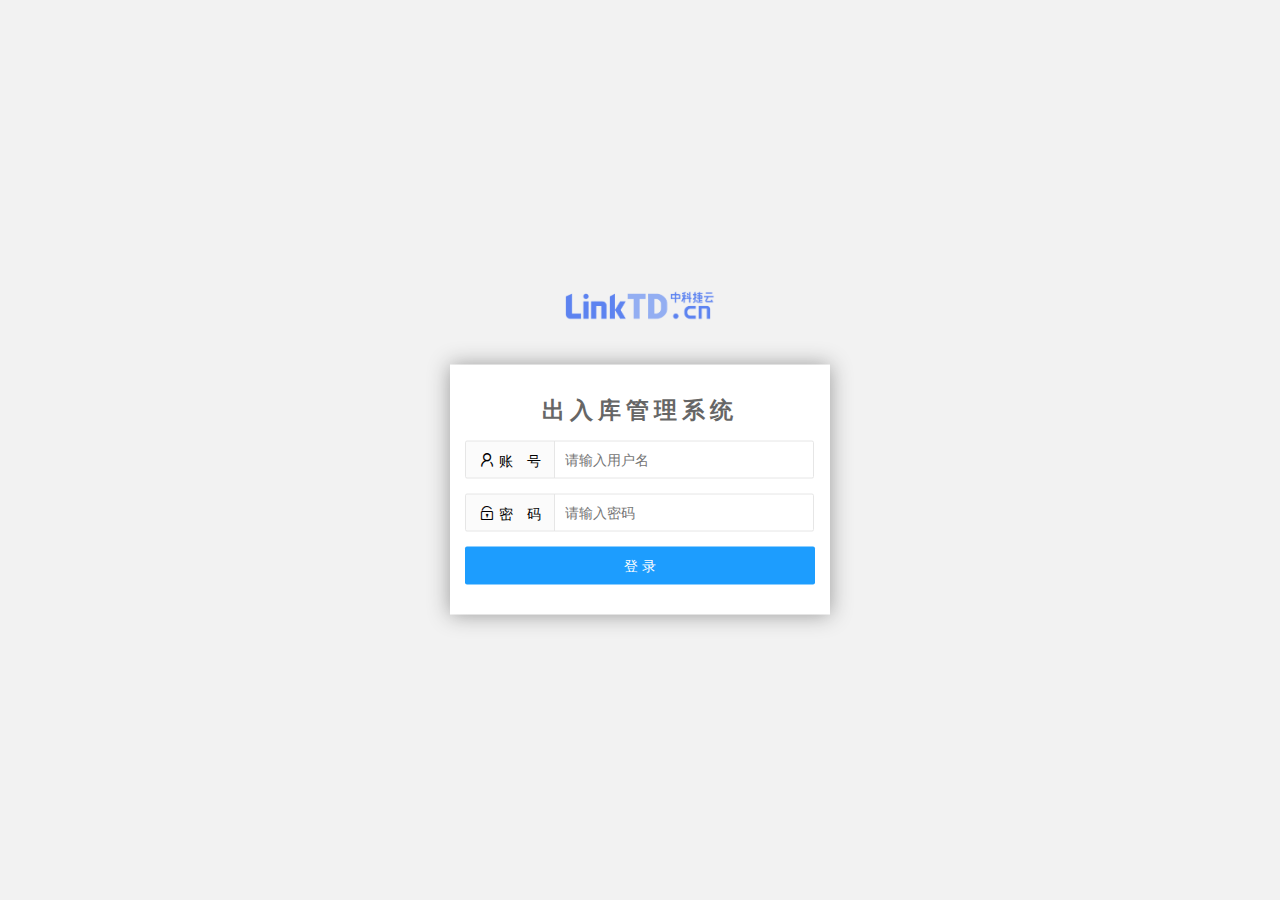
<file: store_flask/WWW/html/login.html>
<!DOCTYPE html>
<html lang="zh">

<head>
    <meta charset="UTF-8">
    <meta name="viewport"
        content="width=device-width, user-scalable=no, initial-scale=1.0, maximum-scale=1.0, minimum-scale=1.0">
    <meta http-equiv="X-UA-Compatible" content="ie=edge">
    <link rel="icon" href="../static/layui/images/logoi.ico" type="image/x-icon" />
    <title>登录</title>
    <link rel="stylesheet" href="../static/layui/css/layui.css">
    <link rel="stylesheet" href="../static/css/sign.css">
</head>
 
<body class="layui-unselect lau-sign-body">
    <div style="position: absolute;top:50%;transform: translateY(-50%);left:0;right:0;margin:0 auto">
        <img src="../static/layui/images/logo2.png" alt=""
            style="display: block;width:150px;margin: 0 auto;margin-bottom: 40px">
        <div class="layui-form layui-form-pane lau-sign-form">
            <h1 class="lau-sign-title" style="font-size: 23px">出入库管理系统</h1>
            <form action="" id="form">
            <div class="layui-form-item">
                <label class="layui-form-label"><i class="layui-icon layui-icon-username"></i> 账　号</label>
                <div class="layui-input-block">
                    <input type="text" id="account" name="username" placeholder="请输入用户名" autocomplete="off" class="layui-input">
                </div>
            </div>
            <div class="layui-form-item">
                <label class="layui-form-label"><i class="layui-icon layui-icon-password"></i> 密　码</label>
                <div class="layui-input-block">
                    <input type="password" name="password" placeholder="请输入密码" autocomplete="off" class="layui-input pasd">
                </div>
            </div>
           </form>
           
            <div class="layui-form-item">
                <span id='dlsub' class="layui-btn layui-btn-fluid" style="background: #1D9DFE ">登 录</span>
            </div>
        </div>
    </div>
</body>
<script src="../static/js/jquery-1.8.3.min.js"></script>
<script src="../static/js/jquery.cookie.js"></script>
<script src="../static/layui/layui.js"></script>
<script src="../static/js/plugins.js"></script>
<script>
    layui.config({
        base: '../static/js/'
    }).use('login');
</script>

</html>
</file>
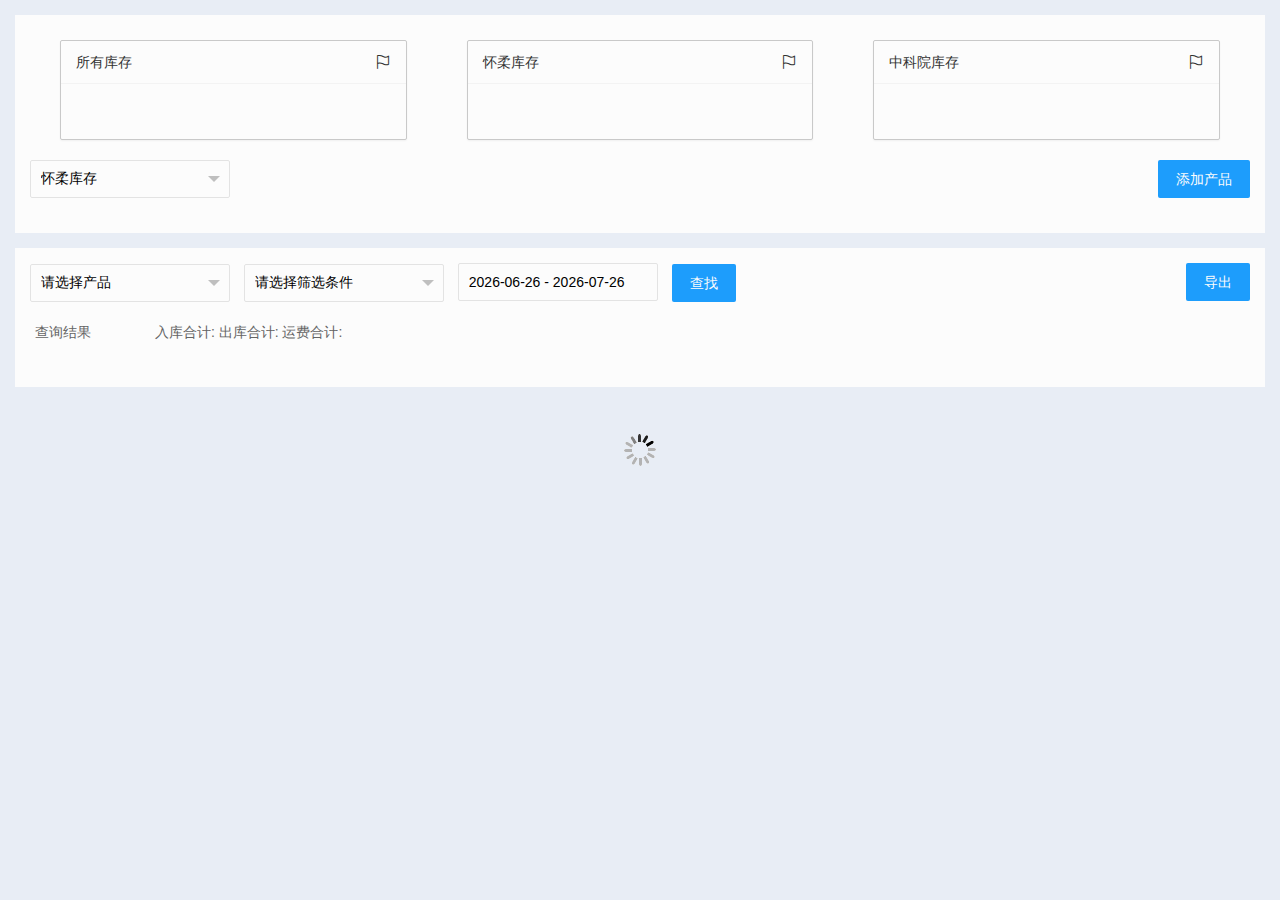
<file: store_flask/WWW/html/preview.html>
<!DOCTYPE html>
<html lang="zh">

<head>
  <meta charset="UTF-8">
  <title>首页</title>
  <link rel="stylesheet" href="../static/layui/css/layui.css">
  <!-- <link rel="stylesheet" href="../static/css/bootstrap.min.css">  -->
  <link rel="stylesheet" href="../static/css/common.css">
  <link rel="stylesheet" href="../static/css/preview.css">
</head>
<style>
  .layui-col-md4{
    padding:10px 30px 20px 30px;
  }
   .layui-col-md4 .layui-card{
    border:1px solid #ccc;
   }
   .layuiadmin-big-font{
    font-size: 36px;
    line-height: 36px;
   }
   .layui-icon-flag{
    float: right;
   }
   .layui-card-body{
    padding:40px 15px 15px 15px;
   }
</style>
  

<body>
  <div class="layui-fluid" style="padding:0">
    <div style="padding:5px">
      <div class="kus">
        <div>
          <div class="kuais">
          <!--   <p class="p_blocks">
                <span class="stock">所有库存（两个库加起来的和）：</span>
                <span class="hq_stock">1515151515</span>
            </p> -->
            <div class="layui-row">
               <div class="layui-col-md4">
                 <div class="layui-card">
                     <div class="layui-card-header">
                       所有库存
                       <i class="layui-inline layui-icon layui-icon-flag"></i>
                     </div>
                     <div class="layui-card-body layuiadmin-card-list">
                       <p class="layuiadmin-big-font all"></p>
                     </div>
                  </div>
               </div>
               <div class="layui-col-md4">
                 <div class="layui-card">
                     <div class="layui-card-header">
                       <span class="jshq"></span>库存
                       <i class="layui-inline layui-icon layui-icon-flag"></i>
                     </div>
                     <div class="layui-card-body layuiadmin-card-list">
                       <p class="layuiadmin-big-font hq"></p>
                     </div>
                  </div>
               </div>
               <div class="layui-col-md4">
                 <div class="layui-card">
                     <div class="layui-card-header">
                       <span class="jszk"></span>库存
                       <i class="layui-inline layui-icon layui-icon-flag"></i>
                     </div>
                     <div class="layui-card-body layuiadmin-card-list">
                       <p class="layuiadmin-big-font zk"></p>
                     </div>
                  </div>
               </div>
             </div>
            <form class="layui-form" action="">
              <div style="width:200px;display: inline-block; margin-right: 10px;">
                <input type="hidden" id="seatStock" value="怀柔">
                <select class="seatStock" lay-filter="seatStock" lay-search="">
                  
                </select>
              </div>
               
              

             <span lau-href="./html/addproduct.html" lau-title="添加产品" class="layui-btn layui-btn-normal addproduct laychannel">添加产品</span>
            </form>
            
            
            
            
             <div style="width:100%;margin:0px auto;">
               <div class="" style="position: relative;">
                  <div style=" width: 100%;overflow-x: scroll;overflow-y: hidden;white-space: nowrap;"> 
                     <table class="layui-table layui-table1" style="text-align: center;">
                         <thead><tr class="tr1"></tr></thead>
                         <tr class="tr2"></tr>
                     </table>
                  </div>
                 </div>
              </div>
          </div>
           
          <div class="space"></div>

          <div class="kuais" style="padding-top: 15px;padding-bottom: 5px">
            <form class="layui-form" action="">
              
              <div style="width:200px;display: inline-block; margin-right: 10px;">
                <input type="hidden" id="searchgoods" value="0">
                <select class="searchgoods" lay-filter="searchgoods" lay-search="">
                  <option value="0">请选择产品</option>
                </select>
              </div>

              <div style="width:200px;display: inline-block; margin-right: 10px;">
                <input type="hidden" id="tiaojian" value="0" iptdata="1">
                <select class="tiaojian" lay-filter="tiaojian" lay-search="">
                  <option value="0">请选择筛选条件</option>
                  <option value="1">仅入库</option>
                  <option value="2">仅出库</option>
                  <option value="3">有运费</option>
                  <option value="4">无运费</option>
                </select>
              </div>
              
              <div style="width:200px;display: inline-block; margin-right: 10px;">
                <input type="text" class="layui-input" id="date2" readonly="true" placeholder="选择自定义时间">
                <input type="hidden" class="startdate">
                <input type="hidden" class="enddate">
              </div>
              <span class="layui-btn layui-btn-normal" id="searchAction">查找</span>
              <span class="layui-btn layui-btn-normal" id="printout" style="float:right">导出</span>
            </form>
          </div>

          <div class="kuais" style="position: relative;">
            <p class="p_blocks table_title">
                 查询结果
            </p>
            <p class="p_blocks">
              <span>入库合计:<span class="total inTotal"></span></span>
              <span>出库合计:<span class="total outTotal"></span></span>
              <span>运费合计:<span class="total fareTotal"></span></span>
            </p>
            <div style="">
              <table class="layui-table layui-table2" style="text-align: center;">
              </table>
            </div>
          </div>
          <div id="laypage1" style="text-align: center;"></div>
        </div>
      </div>
    </div>  
  </div>
</body>

<script src="../static/js/jquery-1.8.3.min.js"></script>
<script src="../static/layui/layui.js"></script>
<script src="../static/js/plugins.js"></script>
<script>
   layui.config({base: '../static/'}).extend({common: 'js/common'}).use(['common'], function() {
    var common = layui.common;

    common.tabNext();
});
</script>
<script>
  layui.config({
    base: '../static/js/'
  }).use('preview');

 $(document).find('.jshq').text(plugins.hqstock)
 $(document).find('.jszk').text(plugins.zkstock)

</script>


</html>
</file>
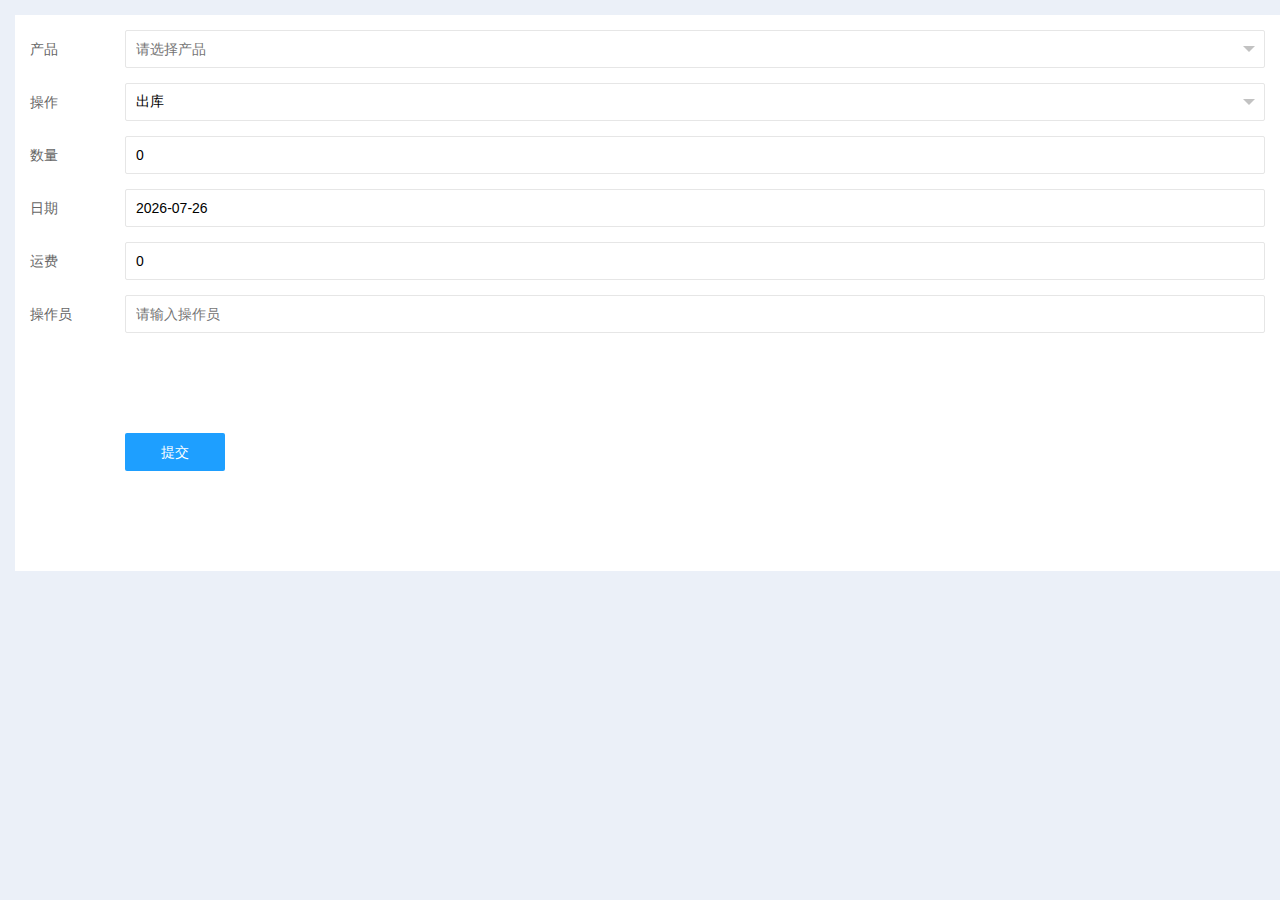
<file: store_flask/WWW/html/zkstock.html>
<!DOCTYPE html>
<html lang="zh"> 

<head>
  <meta charset="UTF-8">
  <title>首页</title>
  <link rel="stylesheet" href="../static/layui/css/layui.css">
  <!-- <link rel="stylesheet" href="../static/css/bootstrap.min.css">  -->
  <link rel="stylesheet" href="../static/css/common.css">
</head>

<style>
  .item_text {
    flex: 1;
    background: white;
  }

  .searchname,
  .searchgoods {
    display: inline-block;
  }

  .uphref {
    color: #1D9DFE;
    cursor: pointer;
  }

  .downline {
    color: #1D9DFE;
    cursor: pointer;
  }

  

  #Keep {
    display: block;
    width: 100px;
    border-radius: 2px;
    margin: 100px 110px;
  }

  .addimg {
    height: 150px;
    width: 150px;
    border: 1px solid #e6e6e6;
    display: inline-block;
    cursor: pointer;
  }

  .addimg img {
    width: 100%;
    height: 100%;
  }
  .layui-form-label{
    text-align: left;
  }
</style>

<body style="padding:15px 0">
  <div class="layui-fluid">
    <div>
      <div style="background: white;width:100%;padding:15px 20px 0 0">
        <div>
          <div>
            <form class="layui-form" action="">
              <div class="layui-form-item">
                <input type="hidden" class="seatStock" value="1">
                <label class="layui-form-label">产品</label>
                <div class="layui-input-block">
                  <input type="hidden" id="searchgoods" value="">
                   <select class="searchgoods" lay-filter="searchgoods" lay-search="">
                     <option value="">请选择产品</option>
                   </select>
                </div>
              </div>

               <div class="layui-form-item">
                <input type="hidden" class="seatStock" value="1">
                <label class="layui-form-label">操作</label>
                <div class="layui-input-block">
                  <input type="hidden" id="out_in" value="-1">
                   <select class="out_in" lay-filter="out_in" lay-search="">
                     <option value="-1">出库</option>
                     <option value="1">入库</option>
                   </select>
                </div>
              </div>
      
              <div class="layui-form-item">
                <label class="layui-form-label">数量</label>
                <div class="layui-input-block">
                  <input type="text" required lay-verify="required" placeholder="请输入数量"
                    class="layui-input num" autocomplete="off" value="0">
                </div>
              </div>
              
              <div class="layui-form-item">
                <label class="layui-form-label">日期</label>
                <div class="layui-input-block">
                 <input type="text" class="layui-input" id="date2" readonly="true" placeholder="选择自定义时间">
                </div>
              </div>
              
              <div class="layui-form-item">
                <label class="layui-form-label">运费</label>
                <div class="layui-input-block">
                  <input type="text" required lay-verify="required" placeholder="请输入运费"
                    class="layui-input fare" autocomplete="off" value="0">
                </div>
              </div>

              <div class="layui-form-item">
                <label class="layui-form-label">操作员</label>
                <div class="layui-input-block">
                  <input type="text" required lay-verify="required" placeholder="请输入操作员"
                    class="layui-input operator" autocomplete="off" value="">
                </div>
              </div>

              <span class="layui-btn layui-btn-normal" id="Keep">提交</span>
            </form>
          </div>
          <table class="layui-table" style="text-align: center;">
          </table>
          <div id="laypage1" style="text-align: center;"></div>
        </div>
      </div>
    </div>
  </div>
</body>

<script src="../static/js/jquery-1.8.3.min.js"></script>
<script src="../static/layui/layui.js"></script>
<script src="../static/js/plugins.js"></script>
<script>
  layui.config({
    base: '../static/js/'
  }).use('zkstock');
</script>
<script>

</script>

</html>
</file>
<file: store_flask/WWW/static/layui/css/layui.css>
/** layui-v2.3.0 MIT License By https://www.layui.com */
 .layui-inline,img{display:inline-block;vertical-align:middle}.layui-rate,li{list-style:none}h1,h2,h3,h4,h5,h6{font-weight:400}.layui-edge,.layui-header,.layui-inline,.layui-main{position:relative}.layui-btn,.layui-edge,.layui-inline,img{vertical-align:middle}.layui-btn,.layui-disabled,.layui-icon,.layui-unselect{-webkit-user-select:none;-ms-user-select:none;-moz-user-select:none}blockquote,body,button,dd,div,dl,dt,form,h1,h2,h3,h4,h5,h6,input,li,ol,p,pre,td,textarea,th,ul{margin:0;padding:0;-webkit-tap-highlight-color:rgba(0,0,0,0)}a:active,a:hover{outline:0}img{border:none}table{border-collapse:collapse;border-spacing:0}h4,h5,h6{font-size:100%}button,input,optgroup,option,select,textarea{font-family:inherit;font-size:inherit;font-style:inherit;font-weight:inherit;outline:0}pre{white-space:pre-wrap;white-space:-moz-pre-wrap;white-space:-pre-wrap;white-space:-o-pre-wrap;word-wrap:break-word}body{line-height:24px;font:14px Helvetica Neue,Helvetica,PingFang SC,\5FAE\8F6F\96C5\9ED1,Tahoma,Arial,sans-serif}hr{height:1px;margin:10px 0;border:0;clear:both}a{color:#333;text-decoration:none}a:hover{color:#777}a cite{font-style:normal;*cursor:pointer}.layui-border-box,.layui-border-box *{box-sizing:border-box}.layui-box,.layui-box *{box-sizing:content-box}.layui-clear{clear:both;*zoom:1}.layui-clear:after{content:'\20';clear:both;*zoom:1;display:block;height:0}.layui-inline{*display:inline;*zoom:1}.layui-edge{display:inline-block;width:0;height:0;border-width:6px;border-style:dashed;border-color:transparent;overflow:hidden}.layui-edge-top{top:-4px;border-bottom-color:#999;border-bottom-style:solid}.layui-edge-right{border-left-color:#999;border-left-style:solid}.layui-edge-bottom{top:2px;border-top-color:#999;border-top-style:solid}.layui-edge-left{border-right-color:#999;border-right-style:solid}.layui-elip{text-overflow:ellipsis;overflow:hidden;white-space:nowrap}.layui-disabled,.layui-disabled:hover{color:#d2d2d2!important;cursor:not-allowed!important}.layui-circle{border-radius:100%}.layui-show{display:block!important}.layui-hide{display:none!important}@font-face{font-family:layui-icon;src:url(../font/iconfont.eot?v=230);src:url(../font/iconfont.eot?v=230#iefix) format('embedded-opentype'),url(../font/iconfont.svg?v=230#iconfont) format('svg'),url(../font/iconfont.woff?v=230) format('woff'),url(../font/iconfont.ttf?v=230) format('truetype')}.layui-icon{font-family:layui-icon!important;font-size:16px;font-style:normal;-webkit-font-smoothing:antialiased;-moz-osx-font-smoothing:grayscale}.layui-icon-reply-fill:before{content:"\e611"}.layui-icon-set-fill:before{content:"\e614"}.layui-icon-menu-fill:before{content:"\e60f"}.layui-icon-search:before{content:"\e615"}.layui-icon-share:before{content:"\e641"}.layui-icon-set-sm:before{content:"\e620"}.layui-icon-engine:before{content:"\e628"}.layui-icon-close:before{content:"\1006"}.layui-icon-close-fill:before{content:"\1007"}.layui-icon-chart-screen:before{content:"\e629"}.layui-icon-star:before{content:"\e600"}.layui-icon-circle-dot:before{content:"\e617"}.layui-icon-chat:before{content:"\e606"}.layui-icon-release:before{content:"\e609"}.layui-icon-list:before{content:"\e60a"}.layui-icon-chart:before{content:"\e62c"}.layui-icon-ok-circle:before{content:"\1005"}.layui-icon-layim-theme:before{content:"\e61b"}.layui-icon-table:before{content:"\e62d"}.layui-icon-right:before{content:"\e602"}.layui-icon-left:before{content:"\e603"}.layui-icon-cart-simple:before{content:"\e698"}.layui-icon-face-cry:before{content:"\e69c"}.layui-icon-face-smile:before{content:"\e6af"}.layui-icon-survey:before{content:"\e6b2"}.layui-icon-tree:before{content:"\e62e"}.layui-icon-upload-circle:before{content:"\e62f"}.layui-icon-add-circle:before{content:"\e61f"}.layui-icon-download-circle:before{content:"\e601"}.layui-icon-templeate-1:before{content:"\e630"}.layui-icon-util:before{content:"\e631"}.layui-icon-face-surprised:before{content:"\e664"}.layui-icon-edit:before{content:"\e642"}.layui-icon-speaker:before{content:"\e645"}.layui-icon-down:before{content:"\e61a"}.layui-icon-file:before{content:"\e621"}.layui-icon-layouts:before{content:"\e632"}.layui-icon-rate-half:before{content:"\e6c9"}.layui-icon-add-circle-fine:before{content:"\e608"}.layui-icon-prev-circle:before{content:"\e633"}.layui-icon-read:before{content:"\e705"}.layui-icon-404:before{content:"\e61c"}.layui-icon-carousel:before{content:"\e634"}.layui-icon-help:before{content:"\e607"}.layui-icon-code-circle:before{content:"\e635"}.layui-icon-water:before{content:"\e636"}.layui-icon-username:before{content:"\e66f"}.layui-icon-find-fill:before{content:"\e670"}.layui-icon-about:before{content:"\e60b"}.layui-icon-location:before{content:"\e715"}.layui-icon-up:before{content:"\e619"}.layui-icon-pause:before{content:"\e651"}.layui-icon-date:before{content:"\e637"}.layui-icon-layim-uploadfile:before{content:"\e61d"}.layui-icon-delete:before{content:"\e640"}.layui-icon-play:before{content:"\e652"}.layui-icon-top:before{content:"\e604"}.layui-icon-friends:before{content:"\e612"}.layui-icon-refresh-3:before{content:"\e9aa"}.layui-icon-ok:before{content:"\e605"}.layui-icon-layer:before{content:"\e638"}.layui-icon-face-smile-fine:before{content:"\e60c"}.layui-icon-dollar:before{content:"\e659"}.layui-icon-group:before{content:"\e613"}.layui-icon-layim-download:before{content:"\e61e"}.layui-icon-picture-fine:before{content:"\e60d"}.layui-icon-link:before{content:"\e64c"}.layui-icon-diamond:before{content:"\e735"}.layui-icon-log:before{content:"\e60e"}.layui-icon-rate-solid:before{content:"\e67a"}.layui-icon-fonts-del:before{content:"\e64f"}.layui-icon-unlink:before{content:"\e64d"}.layui-icon-fonts-clear:before{content:"\e639"}.layui-icon-triangle-r:before{content:"\e623"}.layui-icon-circle:before{content:"\e63f"}.layui-icon-radio:before{content:"\e643"}.layui-icon-align-center:before{content:"\e647"}.layui-icon-align-right:before{content:"\e648"}.layui-icon-align-left:before{content:"\e649"}.layui-icon-loading-1:before{content:"\e63e"}.layui-icon-return:before{content:"\e65c"}.layui-icon-fonts-strong:before{content:"\e62b"}.layui-icon-upload:before{content:"\e67c"}.layui-icon-dialogue:before{content:"\e63a"}.layui-icon-video:before{content:"\e6ed"}.layui-icon-headset:before{content:"\e6fc"}.layui-icon-cellphone-fine:before{content:"\e63b"}.layui-icon-add-1:before{content:"\e654"}.layui-icon-face-smile-b:before{content:"\e650"}.layui-icon-fonts-html:before{content:"\e64b"}.layui-icon-form:before{content:"\e63c"}.layui-icon-cart:before{content:"\e657"}.layui-icon-camera-fill:before{content:"\e65d"}.layui-icon-tabs:before{content:"\e62a"}.layui-icon-fonts-code:before{content:"\e64e"}.layui-icon-fire:before{content:"\e756"}.layui-icon-set:before{content:"\e716"}.layui-icon-fonts-u:before{content:"\e646"}.layui-icon-triangle-d:before{content:"\e625"}.layui-icon-tips:before{content:"\e702"}.layui-icon-picture:before{content:"\e64a"}.layui-icon-more-vertical:before{content:"\e671"}.layui-icon-flag:before{content:"\e66c"}.layui-icon-loading:before{content:"\e63d"}.layui-icon-fonts-i:before{content:"\e644"}.layui-icon-refresh-1:before{content:"\e666"}.layui-icon-rmb:before{content:"\e65e"}.layui-icon-home:before{content:"\e68e"}.layui-icon-user:before{content:"\e770"}.layui-icon-notice:before{content:"\e667"}.layui-icon-login-weibo:before{content:"\e675"}.layui-icon-voice:before{content:"\e688"}.layui-icon-upload-drag:before{content:"\e681"}.layui-icon-login-qq:before{content:"\e676"}.layui-icon-snowflake:before{content:"\e6b1"}.layui-icon-file-b:before{content:"\e655"}.layui-icon-template:before{content:"\e663"}.layui-icon-auz:before{content:"\e672"}.layui-icon-console:before{content:"\e665"}.layui-icon-app:before{content:"\e653"}.layui-icon-prev:before{content:"\e65a"}.layui-icon-website:before{content:"\e7ae"}.layui-icon-next:before{content:"\e65b"}.layui-icon-component:before{content:"\e857"}.layui-icon-more:before{content:"\e65f"}.layui-icon-login-wechat:before{content:"\e677"}.layui-icon-shrink-right:before{content:"\e668"}.layui-icon-spread-left:before{content:"\e66b"}.layui-icon-camera:before{content:"\e660"}.layui-icon-note:before{content:"\e66e"}.layui-icon-refresh:before{content:"\e669"}.layui-icon-female:before{content:"\e661"}.layui-icon-male:before{content:"\e662"}.layui-icon-password:before{content:"\e673"}.layui-icon-senior:before{content:"\e674"}.layui-icon-theme:before{content:"\e66a"}.layui-icon-tread:before{content:"\e6c5"}.layui-icon-praise:before{content:"\e6c6"}.layui-icon-star-fill:before{content:"\e658"}.layui-icon-rate:before{content:"\e67b"}.layui-icon-template-1:before{content:"\e656"}.layui-icon-vercode:before{content:"\e679"}.layui-icon-cellphone:before{content:"\e678"}.layui-icon-screen-full:before{content:"\e622"}.layui-icon-screen-restore:before{content:"\e758"}.layui-main{width:1140px;margin:0 auto}.layui-header{z-index:1000;height:60px}.layui-header a:hover{transition:all .5s;-webkit-transition:all .5s}.layui-side{position:fixed;left:0;top:0;bottom:0;z-index:999;width:200px;overflow-x:hidden}.layui-side-scroll{position:relative;width:220px;height:100%;overflow-x:hidden}.layui-body{position:absolute;left:200px;right:0;top:0;bottom:0;z-index:998;width:auto;overflow:hidden;overflow-y:auto;box-sizing:border-box}.layui-layout-body{overflow:hidden}.layui-layout-admin .layui-header{background-color:#23262E}.layui-layout-admin .layui-side{top:60px;width:200px;overflow-x:hidden}.layui-layout-admin .layui-body{top:60px;bottom:44px}.layui-layout-admin .layui-main{width:auto;margin:0 15px}.layui-layout-admin .layui-footer{position:fixed;left:200px;right:0;bottom:0;height:44px;line-height:44px;padding:0 15px;background-color:#eee}.layui-layout-admin .layui-logo{position:absolute;left:0;top:0;width:200px;height:100%;line-height:60px;text-align:center;color:#009688;font-size:16px}.layui-layout-admin .layui-header .layui-nav{background:0 0}.layui-layout-left{position:absolute!important;left:200px;top:0}.layui-layout-right{position:absolute!important;right:0;top:0}.layui-container{position:relative;margin:0 auto;padding:0 15px;box-sizing:border-box}.layui-fluid{position:relative;margin:0 auto;padding:0 15px}.layui-row:after,.layui-row:before{content:'';display:block;clear:both}.layui-col-lg1,.layui-col-lg10,.layui-col-lg11,.layui-col-lg12,.layui-col-lg2,.layui-col-lg3,.layui-col-lg4,.layui-col-lg5,.layui-col-lg6,.layui-col-lg7,.layui-col-lg8,.layui-col-lg9,.layui-col-md1,.layui-col-md10,.layui-col-md11,.layui-col-md12,.layui-col-md2,.layui-col-md3,.layui-col-md4,.layui-col-md5,.layui-col-md6,.layui-col-md7,.layui-col-md8,.layui-col-md9,.layui-col-sm1,.layui-col-sm10,.layui-col-sm11,.layui-col-sm12,.layui-col-sm2,.layui-col-sm3,.layui-col-sm4,.layui-col-sm5,.layui-col-sm6,.layui-col-sm7,.layui-col-sm8,.layui-col-sm9,.layui-col-xs1,.layui-col-xs10,.layui-col-xs11,.layui-col-xs12,.layui-col-xs2,.layui-col-xs3,.layui-col-xs4,.layui-col-xs5,.layui-col-xs6,.layui-col-xs7,.layui-col-xs8,.layui-col-xs9{position:relative;display:block;box-sizing:border-box}.layui-col-xs1,.layui-col-xs10,.layui-col-xs11,.layui-col-xs12,.layui-col-xs2,.layui-col-xs3,.layui-col-xs4,.layui-col-xs5,.layui-col-xs6,.layui-col-xs7,.layui-col-xs8,.layui-col-xs9{float:left}.layui-col-xs1{width:8.33333333%}.layui-col-xs2{width:16.66666667%}.layui-col-xs3{width:25%}.layui-col-xs4{width:33.33333333%}.layui-col-xs5{width:41.66666667%}.layui-col-xs6{width:50%}.layui-col-xs7{width:58.33333333%}.layui-col-xs8{width:66.66666667%}.layui-col-xs9{width:75%}.layui-col-xs10{width:83.33333333%}.layui-col-xs11{width:91.66666667%}.layui-col-xs12{width:100%}.layui-col-xs-offset1{margin-left:8.33333333%}.layui-col-xs-offset2{margin-left:16.66666667%}.layui-col-xs-offset3{margin-left:25%}.layui-col-xs-offset4{margin-left:33.33333333%}.layui-col-xs-offset5{margin-left:41.66666667%}.layui-col-xs-offset6{margin-left:50%}.layui-col-xs-offset7{margin-left:58.33333333%}.layui-col-xs-offset8{margin-left:66.66666667%}.layui-col-xs-offset9{margin-left:75%}.layui-col-xs-offset10{margin-left:83.33333333%}.layui-col-xs-offset11{margin-left:91.66666667%}.layui-col-xs-offset12{margin-left:100%}@media screen and (max-width:768px){.layui-hide-xs{display:none!important}.layui-show-xs-block{display:block!important}.layui-show-xs-inline{display:inline!important}.layui-show-xs-inline-block{display:inline-block!important}}@media screen and (min-width:768px){.layui-container{width:750px}.layui-hide-sm{display:none!important}.layui-show-sm-block{display:block!important}.layui-show-sm-inline{display:inline!important}.layui-show-sm-inline-block{display:inline-block!important}.layui-col-sm1,.layui-col-sm10,.layui-col-sm11,.layui-col-sm12,.layui-col-sm2,.layui-col-sm3,.layui-col-sm4,.layui-col-sm5,.layui-col-sm6,.layui-col-sm7,.layui-col-sm8,.layui-col-sm9{float:left}.layui-col-sm1{width:8.33333333%}.layui-col-sm2{width:16.66666667%}.layui-col-sm3{width:25%}.layui-col-sm4{width:33.33333333%}.layui-col-sm5{width:41.66666667%}.layui-col-sm6{width:50%}.layui-col-sm7{width:58.33333333%}.layui-col-sm8{width:66.66666667%}.layui-col-sm9{width:75%}.layui-col-sm10{width:83.33333333%}.layui-col-sm11{width:91.66666667%}.layui-col-sm12{width:100%}.layui-col-sm-offset1{margin-left:8.33333333%}.layui-col-sm-offset2{margin-left:16.66666667%}.layui-col-sm-offset3{margin-left:25%}.layui-col-sm-offset4{margin-left:33.33333333%}.layui-col-sm-offset5{margin-left:41.66666667%}.layui-col-sm-offset6{margin-left:50%}.layui-col-sm-offset7{margin-left:58.33333333%}.layui-col-sm-offset8{margin-left:66.66666667%}.layui-col-sm-offset9{margin-left:75%}.layui-col-sm-offset10{margin-left:83.33333333%}.layui-col-sm-offset11{margin-left:91.66666667%}.layui-col-sm-offset12{margin-left:100%}}@media screen and (min-width:992px){.layui-container{width:970px}.layui-hide-md{display:none!important}.layui-show-md-block{display:block!important}.layui-show-md-inline{display:inline!important}.layui-show-md-inline-block{display:inline-block!important}.layui-col-md1,.layui-col-md10,.layui-col-md11,.layui-col-md12,.layui-col-md2,.layui-col-md3,.layui-col-md4,.layui-col-md5,.layui-col-md6,.layui-col-md7,.layui-col-md8,.layui-col-md9{float:left}.layui-col-md1{width:8.33333333%}.layui-col-md2{width:16.66666667%}.layui-col-md3{width:25%}.layui-col-md4{width:33.33333333%}.layui-col-md5{width:41.66666667%}.layui-col-md6{width:50%}.layui-col-md7{width:58.33333333%}.layui-col-md8{width:66.66666667%}.layui-col-md9{width:75%}.layui-col-md10{width:83.33333333%}.layui-col-md11{width:91.66666667%}.layui-col-md12{width:100%}.layui-col-md-offset1{margin-left:8.33333333%}.layui-col-md-offset2{margin-left:16.66666667%}.layui-col-md-offset3{margin-left:25%}.layui-col-md-offset4{margin-left:33.33333333%}.layui-col-md-offset5{margin-left:41.66666667%}.layui-col-md-offset6{margin-left:50%}.layui-col-md-offset7{margin-left:58.33333333%}.layui-col-md-offset8{margin-left:66.66666667%}.layui-col-md-offset9{margin-left:75%}.layui-col-md-offset10{margin-left:83.33333333%}.layui-col-md-offset11{margin-left:91.66666667%}.layui-col-md-offset12{margin-left:100%}}@media screen and (min-width:1200px){.layui-container{width:1170px}.layui-hide-lg{display:none!important}.layui-show-lg-block{display:block!important}.layui-show-lg-inline{display:inline!important}.layui-show-lg-inline-block{display:inline-block!important}.layui-col-lg1,.layui-col-lg10,.layui-col-lg11,.layui-col-lg12,.layui-col-lg2,.layui-col-lg3,.layui-col-lg4,.layui-col-lg5,.layui-col-lg6,.layui-col-lg7,.layui-col-lg8,.layui-col-lg9{float:left}.layui-col-lg1{width:8.33333333%}.layui-col-lg2{width:16.66666667%}.layui-col-lg3{width:25%}.layui-col-lg4{width:33.33333333%}.layui-col-lg5{width:41.66666667%}.layui-col-lg6{width:50%}.layui-col-lg7{width:58.33333333%}.layui-col-lg8{width:66.66666667%}.layui-col-lg9{width:75%}.layui-col-lg10{width:83.33333333%}.layui-col-lg11{width:91.66666667%}.layui-col-lg12{width:100%}.layui-col-lg-offset1{margin-left:8.33333333%}.layui-col-lg-offset2{margin-left:16.66666667%}.layui-col-lg-offset3{margin-left:25%}.layui-col-lg-offset4{margin-left:33.33333333%}.layui-col-lg-offset5{margin-left:41.66666667%}.layui-col-lg-offset6{margin-left:50%}.layui-col-lg-offset7{margin-left:58.33333333%}.layui-col-lg-offset8{margin-left:66.66666667%}.layui-col-lg-offset9{margin-left:75%}.layui-col-lg-offset10{margin-left:83.33333333%}.layui-col-lg-offset11{margin-left:91.66666667%}.layui-col-lg-offset12{margin-left:100%}}.layui-col-space1{margin:-.5px}.layui-col-space1>*{padding:.5px}.layui-col-space3{margin:-1.5px}.layui-col-space3>*{padding:1.5px}.layui-col-space5{margin:-2.5px}.layui-col-space5>*{padding:2.5px}.layui-col-space8{margin:-3.5px}.layui-col-space8>*{padding:3.5px}.layui-col-space10{margin:-5px}.layui-col-space10>*{padding:5px}.layui-col-space12{margin:-6px}.layui-col-space12>*{padding:6px}.layui-col-space15{margin:-5px}.layui-col-space15>*{padding:7.5px}.layui-col-space18{margin:-9px}.layui-col-space18>*{padding:9px}.layui-col-space20{margin:-10px}.layui-col-space20>*{padding:10px}.layui-col-space22{margin:-11px}.layui-col-space22>*{padding:11px}.layui-col-space25{margin:-12.5px}.layui-col-space25>*{padding:12.5px}.layui-col-space30{margin:-15px}.layui-col-space30>*{padding:15px}.layui-btn,.layui-input,.layui-select,.layui-textarea,.layui-upload-button{outline:0;-webkit-appearance:none;transition:all .3s;-webkit-transition:all .3s;box-sizing:border-box}.layui-elem-quote{margin-bottom:10px;padding:15px;line-height:22px;border-left:5px solid #009688;border-radius:0 2px 2px 0;background-color:#f2f2f2}.layui-quote-nm{border-style:solid;border-width:1px 1px 1px 5px;background:0 0}.layui-elem-field{margin-bottom:10px;padding:0;border-width:1px;border-style:solid}.layui-elem-field legend{margin-left:20px;padding:0 10px;font-size:20px;font-weight:300}.layui-field-title{margin:10px 0 20px;border-width:1px 0 0}.layui-field-box{padding:10px 15px}.layui-field-title .layui-field-box{padding:10px 0}.layui-progress{position:relative;height:6px;border-radius:20px;background-color:#e2e2e2}.layui-progress-bar{position:absolute;left:0;top:0;width:0;max-width:100%;height:6px;border-radius:20px;text-align:right;background-color:#1D9DFE;transition:all .3s;-webkit-transition:all .3s}.layui-progress-big,.layui-progress-big .layui-progress-bar{height:18px;line-height:18px}.layui-progress-text{position:relative;top:-20px;line-height:18px;font-size:12px;color:#666}.layui-progress-big .layui-progress-text{position:static;padding:0 10px;color:#fff}.layui-collapse{border-width:1px;border-style:solid;border-radius:2px}.layui-colla-content,.layui-colla-item{border-top-width:1px;border-top-style:solid}.layui-colla-item:first-child{border-top:none}.layui-colla-title{position:relative;height:42px;line-height:42px;padding:0 15px 0 35px;color:#333;background-color:#f2f2f2;cursor:pointer;font-size:14px;overflow:hidden}.layui-colla-content{display:none;padding:10px 15px;line-height:22px;color:#666}.layui-colla-icon{position:absolute;left:15px;top:0;font-size:14px}.layui-card-body,.layui-card-header,.layui-form-label,.layui-form-mid,.layui-form-select,.layui-input-block,.layui-input-inline,.layui-textarea{position:relative}.layui-card{margin-bottom:15px;border-radius:2px;background-color:#fff;box-shadow:0 1px 2px 0 rgba(0,0,0,.05)}.layui-card:last-child{margin-bottom:0}.layui-card-header{height:42px;line-height:42px;padding:0 15px;border-bottom:1px solid #f6f6f6;color:#333;border-radius:2px 2px 0 0;font-size:14px}.layui-bg-black,.layui-bg-blue,.layui-bg-cyan,.layui-bg-green,.layui-bg-orange,.layui-bg-red{color:#fff!important}.layui-card-body{padding:10px 15px;line-height:24px}.layui-card-body[pad15]{padding:15px}.layui-card-body[pad20]{padding:20px}.layui-card-body .layui-table{margin:5px 0}.layui-card .layui-tab{margin:0}.layui-panel-window{position:relative;padding:15px;border-radius:0;border-top:5px solid #E6E6E6;background-color:#fff}.layui-bg-red{background-color:#FF5722!important}.layui-bg-orange{background-color:#FFB800!important}.layui-bg-green{background-color:#009688!important}.layui-bg-cyan{background-color:#2F4056!important}.layui-bg-blue{background-color:#1E9FFF!important}.layui-bg-black{background-color:#393D49!important}.layui-bg-gray{background-color:#eee!important;color:#666!important}.layui-badge-rim,.layui-colla-content,.layui-colla-item,.layui-collapse,.layui-elem-field,.layui-form-pane .layui-form-item[pane],.layui-form-pane .layui-form-label,.layui-input,.layui-layedit,.layui-layedit-tool,.layui-quote-nm,.layui-select,.layui-tab-bar,.layui-tab-card,.layui-tab-title,.layui-tab-title .layui-this:after,.layui-textarea{border-color:#e6e6e6}.layui-timeline-item:before,hr{background-color:#e6e6e6}.layui-text{line-height:22px;font-size:14px;color:#666}.layui-text h1,.layui-text h2,.layui-text h3{font-weight:500;color:#333}.layui-text h1{font-size:30px}.layui-text h2{font-size:24px}.layui-text h3{font-size:18px}.layui-text a:not(.layui-btn){color:#01AAED}.layui-text a:not(.layui-btn):hover{text-decoration:underline}.layui-text ul{padding:5px 0 5px 15px}.layui-text ul li{margin-top:5px;list-style-type:disc}.layui-text em,.layui-word-aux{color:#999!important;padding:0 5px!important}.layui-btn{display:inline-block;height:38px;line-height:38px;padding:0 18px;background-color:#009688;color:#fff;white-space:nowrap;text-align:center;font-size:14px;border:none;border-radius:2px;cursor:pointer}.layui-btn:active{opacity:1;filter:alpha(opacity=100)}.layui-btn+.layui-btn{margin-left:10px}.layui-btn-container{font-size:0}.layui-btn-container .layui-btn{margin-right:10px;margin-bottom:10px}.layui-btn-container .layui-btn+.layui-btn{margin-left:0}.layui-table .layui-btn-container .layui-btn{margin-bottom:9px}.layui-btn-radius{border-radius:100px}.layui-btn .layui-icon{margin-right:3px;font-size:18px;vertical-align:bottom;vertical-align:middle\9}.layui-btn-primary{border:1px solid #C9C9C9;background-color:#fff;color:#555}.layui-btn-primary:hover{border-color:#009688;color:#333}.layui-btn-normal{background-color:#1E9FFF}.layui-btn-warm{background-color:#FFB800}.layui-btn-danger{background-color:#FF5722}.layui-btn-disabled,.layui-btn-disabled:active,.layui-btn-disabled:hover{border:1px solid #e6e6e6;background-color:#FBFBFB;color:#C9C9C9;cursor:not-allowed;opacity:1}.layui-btn-lg{height:44px;line-height:44px;padding:0 25px;font-size:16px}.layui-btn-sm{height:30px;line-height:30px;padding:0 10px;font-size:12px}.layui-btn-sm i{font-size:16px!important}.layui-btn-xs{height:22px;line-height:22px;padding:0 5px;font-size:12px}.layui-btn-xs i{font-size:14px!important}.layui-btn-group{display:inline-block;vertical-align:middle;font-size:0}.layui-btn-group .layui-btn{margin-left:0!important;margin-right:0!important;border-left:1px solid rgba(255,255,255,.5);border-radius:0}.layui-btn-group .layui-btn-primary{border-left:none}.layui-btn-group .layui-btn-primary:hover{border-color:#C9C9C9;color:#009688}.layui-btn-group .layui-btn:first-child{border-left:none;border-radius:2px 0 0 2px}.layui-btn-group .layui-btn-primary:first-child{border-left:1px solid #c9c9c9}.layui-btn-group .layui-btn:last-child{border-radius:0 2px 2px 0}.layui-btn-group .layui-btn+.layui-btn{margin-left:0}.layui-btn-group+.layui-btn-group{margin-left:10px}.layui-btn-fluid{width:100%}.layui-input,.layui-select,.layui-textarea{height:38px;line-height:1.3;line-height:38px\9;border-width:1px;border-style:solid;background-color:#fff;border-radius:2px}.layui-input::-webkit-input-placeholder,.layui-select::-webkit-input-placeholder,.layui-textarea::-webkit-input-placeholder{line-height:1.3}.layui-input,.layui-textarea{display:block;width:100%;padding-left:10px}.layui-input:hover,.layui-textarea:hover{border-color:#D2D2D2!important}.layui-input:focus,.layui-textarea:focus{border-color:#C9C9C9!important}.layui-textarea{min-height:100px;height:auto;line-height:20px;padding:6px 10px;resize:vertical}.layui-select{padding:0 10px}.layui-form input[type=checkbox],.layui-form input[type=radio],.layui-form select{display:none}.layui-form [lay-ignore]{display:initial}.layui-form-item{margin-bottom:15px;clear:both;*zoom:1}.layui-form-item:after{content:'\20';clear:both;*zoom:1;display:block;height:0}.layui-form-label{float:left;display:block;padding:9px 15px;width:80px;font-weight:400;line-height:20px;text-align:right}.layui-form-label-col{display:block;float:none;padding:9px 0;line-height:20px;text-align:left}.layui-form-item .layui-inline{margin-bottom:5px;margin-right:10px}.layui-input-block{margin-left:110px;min-height:36px}.layui-input-inline{display:inline-block;vertical-align:middle}.layui-form-item .layui-input-inline{float:left;width:190px;margin-right:10px}.layui-form-text .layui-input-inline{width:auto}.layui-form-mid{float:left;display:block;padding:9px 0!important;line-height:20px;margin-right:10px}.layui-form-danger+.layui-form-select .layui-input,.layui-form-danger:focus{border-color:#FF5722!important}.layui-form-select .layui-input{padding-right:30px;cursor:pointer}.layui-form-select .layui-edge{position:absolute;right:10px;top:50%;margin-top:-3px;cursor:pointer;border-width:6px;border-top-color:#c2c2c2;border-top-style:solid;transition:all .3s;-webkit-transition:all .3s}.layui-form-select dl{display:none;position:absolute;left:0;top:42px;padding:5px 0;z-index:999;min-width:100%;border:1px solid #d2d2d2;max-height:300px;overflow-y:auto;background-color:#fff;border-radius:2px;box-shadow:0 2px 4px rgba(0,0,0,.12);box-sizing:border-box}.layui-form-select dl dd,.layui-form-select dl dt{padding:0 10px;line-height:36px;white-space:nowrap;overflow:hidden;text-overflow:ellipsis}.layui-form-select dl dt{font-size:12px;color:#999}.layui-form-select dl dd{cursor:pointer}.layui-form-select dl dd:hover{background-color:#f2f2f2}.layui-form-select .layui-select-group dd{padding-left:20px}.layui-form-select dl dd.layui-select-tips{padding-left:10px!important;color:#999}.layui-form-select dl dd.layui-this{background-color:#1D9DFE;color:#fff}.layui-form-checkbox,.layui-form-select dl dd.layui-disabled{background-color:#fff}.layui-form-selected dl{display:block}.layui-form-checkbox,.layui-form-checkbox *,.layui-form-switch{display:inline-block;vertical-align:middle}.layui-form-selected .layui-edge{margin-top:-9px;-webkit-transform:rotate(180deg);transform:rotate(180deg);margin-top:-3px\9}:root .layui-form-selected .layui-edge{margin-top:-9px\0/IE9}.layui-form-selectup dl{top:auto;bottom:42px}.layui-select-none{margin:5px 0;text-align:center;color:#999}.layui-select-disabled .layui-disabled{border-color:#eee!important}.layui-select-disabled .layui-edge{border-top-color:#d2d2d2}.layui-form-checkbox{position:relative;height:30px;line-height:30px;margin-right:10px;padding-right:30px;cursor:pointer;font-size:0;-webkit-transition:.1s linear;transition:.1s linear;box-sizing:border-box}.layui-form-checkbox span{padding:0 10px;height:100%;font-size:14px;border-radius:2px 0 0 2px;background-color:#d2d2d2;color:#fff;overflow:hidden;white-space:nowrap;text-overflow:ellipsis}.layui-form-checkbox:hover span{background-color:#c2c2c2}.layui-form-checkbox i{position:absolute;right:0;top:0;width:30px;height:28px;border:1px solid #d2d2d2;border-left:none;border-radius:0 2px 2px 0;color:#fff;font-size:20px;text-align:center}.layui-form-checkbox:hover i{border-color:#c2c2c2;color:#c2c2c2}.layui-form-checked,.layui-form-checked:hover{border-color:#1D9DFE}.layui-form-checked span,.layui-form-checked:hover span{background-color:#1D9DFE}.layui-form-checked i,.layui-form-checked:hover i{color:#1D9DFE}.layui-form-item .layui-form-checkbox{margin-top:4px}.layui-form-checkbox[lay-skin=primary]{height:auto!important;line-height:normal!important;border:none!important;margin-right:0;padding-right:0;background:0 0}.layui-form-checkbox[lay-skin=primary] span{float:right;padding-right:15px;line-height:18px;background:0 0;color:#666}.layui-form-checkbox[lay-skin=primary] i{position:relative;top:0;width:16px;height:16px;line-height:16px;border:1px solid #d2d2d2;font-size:12px;border-radius:2px;background-color:#fff;-webkit-transition:.1s linear;transition:.1s linear}.layui-form-checkbox[lay-skin=primary]:hover i{border-color:#1D9DFE;color:#fff}.layui-form-checked[lay-skin=primary] i{border-color:#1D9DFE;background-color:#1D9DFE;color:#fff}.layui-checkbox-disbaled[lay-skin=primary] span{background:0 0!important;color:#c2c2c2}.layui-checkbox-disbaled[lay-skin=primary]:hover i{border-color:#d2d2d2}.layui-form-item .layui-form-checkbox[lay-skin=primary]{margin-top:10px}.layui-form-switch{position:relative;height:22px;line-height:22px;min-width:35px;padding:0 5px;margin-top:8px;border:1px solid #d2d2d2;border-radius:20px;cursor:pointer;background-color:#fff;-webkit-transition:.1s linear;transition:.1s linear}.layui-form-switch i{position:absolute;left:5px;top:3px;width:16px;height:16px;border-radius:20px;background-color:#d2d2d2;-webkit-transition:.1s linear;transition:.1s linear}.layui-form-switch em{position:relative;top:0;width:25px;margin-left:21px;padding:0!important;text-align:center!important;color:#999!important;font-style:normal!important;font-size:12px}.layui-form-onswitch{border-color:#1D9DFE;background-color:#1D9DFE}.layui-checkbox-disbaled,.layui-checkbox-disbaled i{border-color:#e2e2e2!important}.layui-form-onswitch i{left:100%;margin-left:-21px;background-color:#fff}.layui-form-onswitch em{margin-left:5px;margin-right:21px;color:#fff!important}.layui-checkbox-disbaled span{background-color:#e2e2e2!important}.layui-checkbox-disbaled:hover i{color:#fff!important}[lay-radio]{display:none}.layui-form-radio,.layui-form-radio *{display:inline-block;vertical-align:middle}.layui-form-radio{line-height:28px;margin:6px 10px 0 0;padding-right:10px;cursor:pointer;font-size:0}.layui-form-radio *{font-size:14px}.layui-form-radio>i{margin-right:8px;font-size:22px;color:#c2c2c2}.layui-form-radio>i:hover,.layui-form-radioed>i{color:#1D9DFE}.layui-radio-disbaled>i{color:#e2e2e2!important}.layui-form-pane .layui-form-label{width:110px;padding:8px 15px;height:38px;line-height:20px;border-width:1px;border-style:solid;border-radius:2px 0 0 2px;text-align:center;background-color:#FBFBFB;overflow:hidden;white-space:nowrap;text-overflow:ellipsis;box-sizing:border-box}.layui-form-pane .layui-input-inline{margin-left:-1px}.layui-form-pane .layui-input-block{margin-left:110px;left:-1px}.layui-form-pane .layui-input{border-radius:0 2px 2px 0}.layui-form-pane .layui-form-text .layui-form-label{float:none;width:100%;border-radius:2px;box-sizing:border-box;text-align:left}.layui-form-pane .layui-form-text .layui-input-inline{display:block;margin:0;top:-1px;clear:both}.layui-form-pane .layui-form-text .layui-input-block{margin:0;left:0;top:-1px}.layui-form-pane .layui-form-text .layui-textarea{min-height:100px;border-radius:0 0 2px 2px}.layui-form-pane .layui-form-checkbox{margin:4px 0 4px 10px}.layui-form-pane .layui-form-radio,.layui-form-pane .layui-form-switch{margin-top:6px;margin-left:10px}.layui-form-pane .layui-form-item[pane]{position:relative;border-width:1px;border-style:solid}.layui-form-pane .layui-form-item[pane] .layui-form-label{position:absolute;left:0;top:0;height:100%;border-width:0 1px 0 0}.layui-form-pane .layui-form-item[pane] .layui-input-inline{margin-left:110px}@media screen and (max-width:450px){.layui-form-item .layui-form-label{text-overflow:ellipsis;overflow:hidden;white-space:nowrap}.layui-form-item .layui-inline{display:block;margin-right:0;margin-bottom:20px;clear:both}.layui-form-item .layui-inline:after{content:'\20';clear:both;display:block;height:0}.layui-form-item .layui-input-inline{display:block;float:none;left:-3px;width:auto;margin:0 0 10px 112px}.layui-form-item .layui-input-inline+.layui-form-mid{margin-left:110px;top:-5px;padding:0}.layui-form-item .layui-form-checkbox{margin-right:5px;margin-bottom:5px}}.layui-layedit{border-width:1px;border-style:solid;border-radius:2px}.layui-layedit-tool{padding:3px 5px;border-bottom-width:1px;border-bottom-style:solid;font-size:0}.layedit-tool-fixed{position:fixed;top:0;border-top:1px solid #e2e2e2}.layui-layedit-tool .layedit-tool-mid,.layui-layedit-tool .layui-icon{display:inline-block;vertical-align:middle;text-align:center;font-size:14px}.layui-layedit-tool .layui-icon{position:relative;width:32px;height:30px;line-height:30px;margin:3px 5px;color:#777;cursor:pointer;border-radius:2px}.layui-layedit-tool .layui-icon:hover{color:#393D49}.layui-layedit-tool .layui-icon:active{color:#000}.layui-layedit-tool .layedit-tool-active{background-color:#e2e2e2;color:#000}.layui-layedit-tool .layui-disabled,.layui-layedit-tool .layui-disabled:hover{color:#d2d2d2;cursor:not-allowed}.layui-layedit-tool .layedit-tool-mid{width:1px;height:18px;margin:0 10px;background-color:#d2d2d2}.layedit-tool-html{width:50px!important;font-size:30px!important}.layedit-tool-b,.layedit-tool-code,.layedit-tool-help{font-size:16px!important}.layedit-tool-d,.layedit-tool-face,.layedit-tool-image,.layedit-tool-unlink{font-size:18px!important}.layedit-tool-image input{position:absolute;font-size:0;left:0;top:0;width:100%;height:100%;opacity:.01;filter:Alpha(opacity=1);cursor:pointer}.layui-layedit-iframe iframe{display:block;width:100%}#LAY_layedit_code{overflow:hidden}.layui-laypage{display:inline-block;*display:inline;*zoom:1;vertical-align:middle;margin:10px 0;font-size:0}.layui-laypage>a:first-child,.layui-laypage>a:first-child em{border-radius:2px 0 0 2px}.layui-laypage>a:last-child,.layui-laypage>a:last-child em{border-radius:0 2px 2px 0}.layui-laypage>:first-child{margin-left:0!important}.layui-laypage>:last-child{margin-right:0!important}.layui-laypage a,.layui-laypage button,.layui-laypage input,.layui-laypage select,.layui-laypage span{border:1px solid #e2e2e2}.layui-laypage a,.layui-laypage span{display:inline-block;*display:inline;*zoom:1;vertical-align:middle;padding:0 15px;height:28px;line-height:28px;margin:0 -1px 5px 0;background-color:#fff;color:#333;font-size:12px}.layui-laypage a:hover{color:#009688}.layui-laypage em{font-style:normal}.layui-laypage .layui-laypage-spr{color:#999;font-weight:700}.layui-laypage a{text-decoration:none}.layui-laypage .layui-laypage-curr{position:relative}.layui-laypage .layui-laypage-curr em{position:relative;color:#fff}.layui-laypage .layui-laypage-curr .layui-laypage-em{position:absolute;left:-1px;top:-1px;padding:1px;width:100%;height:100%;background-color:#1D9DFE}.layui-laypage-em{border-radius:2px}.layui-laypage-next em,.layui-laypage-prev em{font-family:Sim sun;font-size:16px}.layui-laypage .layui-laypage-count,.layui-laypage .layui-laypage-limits,.layui-laypage .layui-laypage-refresh,.layui-laypage .layui-laypage-skip{margin-left:10px;margin-right:10px;padding:0;border:none}.layui-laypage .layui-laypage-limits,.layui-laypage .layui-laypage-refresh{vertical-align:top}.layui-laypage .layui-laypage-refresh i{font-size:18px;cursor:pointer}.layui-laypage select{height:22px;padding:3px;border-radius:2px;cursor:pointer}.layui-laypage .layui-laypage-skip{height:30px;line-height:30px;color:#999}.layui-laypage button,.layui-laypage input{height:30px;line-height:30px;border-radius:2px;vertical-align:top;background-color:#fff;box-sizing:border-box}.layui-laypage input{display:inline-block;width:40px;margin:0 10px;padding:0 3px;text-align:center}.layui-laypage input:focus,.layui-laypage select:focus{border-color:#009688!important}.layui-laypage button{margin-left:10px;padding:0 10px;cursor:pointer}.layui-table,.layui-table-view{margin:10px 0}.layui-flow-more{margin:10px 0;text-align:center;color:#999;font-size:14px}.layui-flow-more a{height:32px;line-height:32px}.layui-flow-more a *{display:inline-block;vertical-align:top}.layui-flow-more a cite{padding:0 20px;border-radius:3px;background-color:#eee;color:#333;font-style:normal}.layui-flow-more a cite:hover{opacity:.8}.layui-flow-more a i{font-size:30px;color:#737383}.layui-table{width:100%;background-color:#fff;color:#666}.layui-table tr{transition:all .3s;-webkit-transition:all .3s}.layui-table th{text-align:center;font-weight:400}.layui-table tbody tr:hover,.layui-table thead tr,.layui-table-click,.layui-table-header,.layui-table-hover,.layui-table-mend,.layui-table-patch,.layui-table-tool,.layui-table[lay-even] tr:nth-child(even){background-color:#f2f2f2}.layui-table td,.layui-table th,.layui-table-fixed-r,.layui-table-header,.layui-table-page,.layui-table-tips-main,.layui-table-tool,.layui-table-view,.layui-table[lay-skin=line],.layui-table[lay-skin=row]{border-width:1px;border-style:solid;border-color:#e6e6e6}.layui-table td,.layui-table th{position:relative;padding:9px 15px;min-height:20px;line-height:20px;font-size:14px}.layui-table[lay-skin=line] td,.layui-table[lay-skin=line] th{border-width:0 0 1px}.layui-table[lay-skin=row] td,.layui-table[lay-skin=row] th{border-width:0 1px 0 0}.layui-table[lay-skin=nob] td,.layui-table[lay-skin=nob] th{border:none}.layui-table img{max-width:100px}.layui-table[lay-size=lg] td,.layui-table[lay-size=lg] th{padding:15px 30px}.layui-table-view .layui-table[lay-size=lg] .layui-table-cell{height:40px;line-height:40px}.layui-table[lay-size=sm] td,.layui-table[lay-size=sm] th{font-size:12px;padding:5px 10px}.layui-table-view .layui-table[lay-size=sm] .layui-table-cell{height:20px;line-height:20px}.layui-table[lay-data]{display:none}.layui-table-box,.layui-table-view{position:relative;overflow:hidden}.layui-table-view .layui-table{position:relative;width:auto;margin:0}.layui-table-body,.layui-table-header .layui-table,.layui-table-page{margin-bottom:-1px}.layui-table-view .layui-table[lay-skin=line]{border-width:0 1px 0 0}.layui-table-view .layui-table[lay-skin=row]{border-width:0 0 1px}.layui-table-view .layui-table td,.layui-table-view .layui-table th{padding:5px 0;border-top:none;border-left:none}.layui-table-view .layui-table td{cursor:default}.layui-table-view .layui-form-checkbox[lay-skin=primary] i{width:18px;height:18px}.layui-table-header{border-width:0 0 1px;overflow:hidden}.layui-table-sort{width:10px;height:20px;margin-left:5px;cursor:pointer!important}.layui-table-sort .layui-edge{position:absolute;left:5px;border-width:5px}.layui-table-sort .layui-table-sort-asc{top:4px;border-top:none;border-bottom-style:solid;border-bottom-color:#b2b2b2}.layui-table-sort .layui-table-sort-asc:hover{border-bottom-color:#666}.layui-table-sort .layui-table-sort-desc{bottom:4px;border-bottom:none;border-top-style:solid;border-top-color:#b2b2b2}.layui-table-sort .layui-table-sort-desc:hover{border-top-color:#666}.layui-table-sort[lay-sort=asc] .layui-table-sort-asc{border-bottom-color:#000}.layui-table-sort[lay-sort=desc] .layui-table-sort-desc{border-top-color:#000}.layui-table-cell{height:28px;line-height:28px;padding:0 15px;position:relative;overflow:hidden;text-overflow:ellipsis;white-space:nowrap;box-sizing:border-box}.layui-table-cell .layui-form-checkbox[lay-skin=primary],.layui-table-cell .layui-form-radio[lay-skin=primary]{top:-1px;vertical-align:middle}.layui-table-cell .layui-form-radio{padding-right:0}.layui-table-cell .layui-form-radio>i{margin-right:0}.layui-table-cell .layui-table-link{color:#01AAED}.laytable-cell-checkbox,.laytable-cell-numbers,.laytable-cell-radio,.laytable-cell-space{padding:0;text-align:center}.layui-table-body{position:relative;overflow:auto;margin-right:-1px}.layui-table-body .layui-none{line-height:40px;text-align:center;color:#999}.layui-table-fixed{position:absolute;left:0;top:0}.layui-table-fixed .layui-table-body{overflow:hidden}.layui-table-fixed-l{box-shadow:0 -1px 8px rgba(0,0,0,.08)}.layui-table-fixed-r{left:auto;right:-1px;border-width:0 0 0 1px;box-shadow:-1px 0 8px rgba(0,0,0,.08)}.layui-table-fixed-r .layui-table-header{position:relative;overflow:visible}.layui-table-mend{position:absolute;right:-49px;top:0;height:100%;width:50px}.layui-table-tool{position:relative;width:100%;height:50px;line-height:30px;padding:10px 15px;border-width:0 0 1px}.layui-table-page{position:relative;width:100%;padding:7px 7px 0;border-width:1px 0 0;height:41px;font-size:12px}.layui-table-page>div{height:26px}.layui-table-page .layui-laypage{margin:0}.layui-table-page .layui-laypage a,.layui-table-page .layui-laypage span{height:26px;line-height:26px;margin-bottom:10px;border:none;background:0 0}.layui-table-page .layui-laypage a,.layui-table-page .layui-laypage span.layui-laypage-curr{padding:0 12px}.layui-table-page .layui-laypage span{margin-left:0;padding:0}.layui-table-page .layui-laypage .layui-laypage-prev{margin-left:-7px!important}.layui-table-page .layui-laypage .layui-laypage-curr .layui-laypage-em{left:0;top:0;padding:0}.layui-table-page .layui-laypage button,.layui-table-page .layui-laypage input{height:26px;line-height:26px}.layui-table-page .layui-laypage input{width:40px}.layui-table-page .layui-laypage button{padding:0 10px}.layui-table-page select{height:18px}.layui-table-view select[lay-ignore]{display:inline-block}.layui-table-patch .layui-table-cell{padding:0;width:30px}.layui-table-edit{position:absolute;left:0;top:0;width:100%;height:100%;padding:0 14px 1px;border-radius:0;box-shadow:1px 1px 20px rgba(0,0,0,.15)}.layui-table-edit:focus{border-color:#1D9DFE!important}select.layui-table-edit{padding:0 0 0 10px;border-color:#C9C9C9}.layui-table-view .layui-form-checkbox,.layui-table-view .layui-form-radio,.layui-table-view .layui-form-switch{top:0;margin:0;box-sizing:content-box}.layui-table-view .layui-form-checkbox{top:-1px;height:26px;line-height:26px}body .layui-table-tips .layui-layer-content{background:0 0;padding:0;box-shadow:0 1px 6px rgba(0,0,0,.1)}.layui-table-tips-main{margin:-44px 0 0 -1px;max-height:150px;padding:8px 15px;font-size:14px;overflow-y:scroll;background-color:#fff;color:#333}.layui-table-tips-c{position:absolute;right:-3px;top:-12px;width:18px;height:18px;padding:3px;text-align:center;font-weight:700;border-radius:100%;font-size:14px;cursor:pointer;background-color:#666}.layui-table-tips-c:hover{background-color:#999}.layui-upload-file{display:none!important;opacity:.01;filter:Alpha(opacity=1)}.layui-upload-drag,.layui-upload-form,.layui-upload-wrap{display:inline-block}.layui-upload-list{margin:10px 0}.layui-upload-choose{padding:0 10px;color:#999}.layui-upload-drag{position:relative;padding:30px;border:1px dashed #e2e2e2;background-color:#fff;text-align:center;cursor:pointer;color:#999}.layui-upload-drag .layui-icon{font-size:50px;color:#009688}.layui-upload-drag[lay-over]{border-color:#009688}.layui-upload-iframe{position:absolute;width:0;height:0;border:0;visibility:hidden}.layui-upload-wrap{position:relative;vertical-align:middle}.layui-upload-wrap .layui-upload-file{display:block!important;position:absolute;left:0;top:0;z-index:10;font-size:100px;width:100%;height:100%;opacity:.01;filter:Alpha(opacity=1);cursor:pointer}.layui-rate,.layui-rate *{display:inline-block;vertical-align:middle}.layui-rate{padding:10px 5px 10px 0;font-size:0}.layui-rate li i.layui-icon{font-size:20px;color:#FFB800;margin-right:5px;transition:all .3s;-webkit-transition:all .3s}.layui-rate li i:hover{cursor:pointer;transform:scale(1.12);-webkit-transform:scale(1.12)}.layui-rate[readonly] li i:hover{cursor:default;transform:scale(1)}.layui-code{position:relative;margin:10px 0;padding:15px;line-height:20px;border:1px solid #ddd;border-left-width:6px;background-color:#F2F2F2;color:#333;font-family:Courier New;font-size:12px}.layui-tree{line-height:26px}.layui-tree li{text-overflow:ellipsis;overflow:hidden;white-space:nowrap}.layui-tree li .layui-tree-spread,.layui-tree li a{display:inline-block;vertical-align:top;height:26px;*display:inline;*zoom:1;cursor:pointer}.layui-tree li a{font-size:0}.layui-tree li a i{font-size:16px}.layui-tree li a cite{padding:0 6px;font-size:14px;font-style:normal}.layui-tree li i{padding-left:6px;color:#333;-moz-user-select:none}.layui-tree li .layui-tree-check{font-size:13px}.layui-tree li .layui-tree-check:hover{color:#009E94}.layui-tree li ul{display:none;margin-left:20px}.layui-tree li .layui-tree-enter{line-height:24px;border:1px dotted #000}.layui-tree-drag{display:none;position:absolute;left:-666px;top:-666px;background-color:#f2f2f2;padding:5px 10px;border:1px dotted #000;white-space:nowrap}.layui-tree-drag i{padding-right:5px}.layui-nav{position:relative;padding:0 20px;background-color:#393D49;color:#fff;border-radius:2px;font-size:0;box-sizing:border-box}.layui-nav *{font-size:14px}.layui-nav .layui-nav-item{position:relative;display:inline-block;*display:inline;*zoom:1;vertical-align:middle;line-height:60px}.layui-nav .layui-nav-item a{display:block;padding:0 20px;color:#fff;color:rgba(255,255,255,.7);transition:all .3s;-webkit-transition:all .3s}.layui-nav .layui-this:after,.layui-nav-bar,.layui-nav-tree .layui-nav-itemed:after{position:absolute;left:0;top:0;width:0;height:5px;background-color:#1D9DFE;transition:all .2s;-webkit-transition:all .2s}.layui-nav-bar{z-index:1000}.layui-nav .layui-this a{color:#fff}.layui-nav .layui-this:after{content:'';top:auto;bottom:0;width:100%}.layui-nav-img{width:30px;height:30px;margin-right:10px;border-radius:50%}.layui-nav .layui-nav-more{content:'';width:0;height:0;border-style:solid dashed dashed;border-color:#fff transparent transparent;overflow:hidden;cursor:pointer;transition:all .2s;-webkit-transition:all .2s;position:absolute;top:50%;right:3px;margin-top:-3px;border-width:6px;border-top-color:rgba(255,255,255,.7)}.layui-nav .layui-nav-mored,.layui-nav-itemed>a .layui-nav-more{margin-top:-9px;border-style:dashed dashed solid;border-color:transparent transparent #fff}.layui-nav-child{display:none;position:absolute;left:0;top:65px;min-width:100%;line-height:36px;padding:5px 0;box-shadow:0 2px 4px rgba(0,0,0,.12);border:1px solid #d2d2d2;background-color:#fff;z-index:100;border-radius:2px;white-space:nowrap}.layui-nav .layui-nav-child a{color:#333}.layui-nav .layui-nav-child a:hover{background-color:#f2f2f2;color:#000}.layui-nav-child dd{position:relative}.layui-nav .layui-nav-child dd.layui-this a,.layui-nav-child dd.layui-this{background-color:#1D9DFE;color:#fff}.layui-nav-child dd.layui-this:after{display:none}.layui-nav-tree{width:200px;padding:0}.layui-nav-tree .layui-nav-item{display:block;width:100%;line-height:45px}.layui-nav-tree .layui-nav-item a{position:relative;height:45px;line-height:45px;text-overflow:ellipsis;overflow:hidden;white-space:nowrap}.layui-nav-tree .layui-nav-item a:hover{background-color:#4E5465}.layui-nav-tree .layui-nav-bar{width:5px;height:0;background-color:#009688}.layui-nav-tree .layui-nav-child dd.layui-this,.layui-nav-tree .layui-nav-child dd.layui-this a,.layui-nav-tree .layui-this,.layui-nav-tree .layui-this>a,.layui-nav-tree .layui-this>a:hover{background-color:#009688;color:#fff}.layui-nav-tree .layui-this:after{display:none}.layui-nav-itemed>a,.layui-nav-tree .layui-nav-title a,.layui-nav-tree .layui-nav-title a:hover{color:#fff!important}.layui-nav-tree .layui-nav-child{position:relative;z-index:0;top:0;border:none;box-shadow:none}.layui-nav-tree .layui-nav-child a{height:40px;line-height:40px;color:#fff;color:rgba(255,255,255,.7)}.layui-nav-tree .layui-nav-child,.layui-nav-tree .layui-nav-child a:hover{background:0 0;color:#fff}.layui-nav-tree .layui-nav-more{right:10px}.layui-nav-itemed>.layui-nav-child{display:block;padding:0;background-color:rgba(0,0,0,.3)!important}.layui-nav-itemed>.layui-nav-child>.layui-this>.layui-nav-child{display:block}.layui-nav-side{position:fixed;top:0;bottom:0;left:0;overflow-x:hidden;z-index:999}.layui-bg-blue .layui-nav-bar,.layui-bg-blue .layui-nav-itemed:after,.layui-bg-blue .layui-this:after{background-color:#93D1FF}.layui-bg-blue .layui-nav-child dd.layui-this{background-color:#1E9FFF}.layui-bg-blue .layui-nav-itemed>a,.layui-nav-tree.layui-bg-blue .layui-nav-title a,.layui-nav-tree.layui-bg-blue .layui-nav-title a:hover{background-color:#007DDB!important}.layui-breadcrumb{visibility:hidden;font-size:0}.layui-breadcrumb>*{font-size:14px}.layui-breadcrumb a{color:#999!important}.layui-breadcrumb a:hover{color:#1D9DFE!important}.layui-breadcrumb a cite{color:#666;font-style:normal}.layui-breadcrumb span[lay-separator]{margin:0 10px;color:#999}.layui-tab{margin:10px 0;text-align:left!important}.layui-tab[overflow]>.layui-tab-title{overflow:hidden}.layui-tab-title{position:relative;left:0;height:40px;white-space:nowrap;font-size:0;border-bottom-width:1px;border-bottom-style:solid;transition:all .2s;-webkit-transition:all .2s}.layui-tab-title li{display:inline-block;*display:inline;*zoom:1;vertical-align:middle;font-size:14px;transition:all .2s;-webkit-transition:all .2s;position:relative;line-height:40px;min-width:65px;padding:0 15px;text-align:center;cursor:pointer}.layui-tab-title li a{display:block}.layui-tab-title .layui-this{color:#000}.layui-tab-title .layui-this:after{position:absolute;left:0;top:0;content:'';width:100%;height:41px;border-width:1px;border-style:solid;border-bottom-color:#fff;border-radius:2px 2px 0 0;box-sizing:border-box;pointer-events:none}.layui-tab-bar{position:absolute;right:0;top:0;z-index:10;width:30px;height:39px;line-height:39px;border-width:1px;border-style:solid;border-radius:2px;text-align:center;background-color:#fff;cursor:pointer}.layui-tab-bar .layui-icon{position:relative;display:inline-block;top:3px;transition:all .3s;-webkit-transition:all .3s}.layui-tab-item{display:none}.layui-tab-more{padding-right:30px;height:auto!important;white-space:normal!important}.layui-tab-more li.layui-this:after{border-bottom-color:#e2e2e2;border-radius:2px}.layui-tab-more .layui-tab-bar .layui-icon{top:-2px;top:3px\9;-webkit-transform:rotate(180deg);transform:rotate(180deg)}:root .layui-tab-more .layui-tab-bar .layui-icon{top:-2px\0/IE9}.layui-tab-content{padding:10px}.layui-tab-title li .layui-tab-close{position:relative;display:inline-block;width:18px;height:18px;line-height:20px;margin-left:8px;top:1px;text-align:center;font-size:14px;color:#c2c2c2;transition:all .2s;-webkit-transition:all .2s}.layui-tab-title li .layui-tab-close:hover{border-radius:2px;background-color:#FF5722;color:#fff}.layui-tab-brief>.layui-tab-title .layui-this{color:#009688}.layui-tab-brief>.layui-tab-more li.layui-this:after,.layui-tab-brief>.layui-tab-title .layui-this:after{border:none;border-radius:0;border-bottom:2px solid #1D9DFE}.layui-tab-brief[overflow]>.layui-tab-title .layui-this:after{top:-1px}.layui-tab-card{border-width:1px;border-style:solid;border-radius:2px;box-shadow:0 2px 5px 0 rgba(0,0,0,.1)}.layui-tab-card>.layui-tab-title{background-color:#f2f2f2}.layui-tab-card>.layui-tab-title li{margin-right:-1px;margin-left:-1px}.layui-tab-card>.layui-tab-title .layui-this{background-color:#fff}.layui-tab-card>.layui-tab-title .layui-this:after{border-top:none;border-width:1px;border-bottom-color:#fff}.layui-tab-card>.layui-tab-title .layui-tab-bar{height:40px;line-height:40px;border-radius:0;border-top:none;border-right:none}.layui-tab-card>.layui-tab-more .layui-this{background:0 0;color:#1D9DFE}.layui-tab-card>.layui-tab-more .layui-this:after{border:none}.layui-timeline{padding-left:5px}.layui-timeline-item{position:relative;padding-bottom:20px}.layui-timeline-axis{position:absolute;left:-5px;top:0;z-index:10;width:20px;height:20px;line-height:20px;background-color:#fff;color:#1D9DFE;border-radius:50%;text-align:center;cursor:pointer}.layui-timeline-axis:hover{color:#FF5722}.layui-timeline-item:before{content:'';position:absolute;left:5px;top:0;z-index:0;width:1px;height:100%}.layui-timeline-item:last-child:before{display:none}.layui-timeline-item:first-child:before{display:block}.layui-timeline-content{padding-left:25px}.layui-timeline-title{position:relative;margin-bottom:10px}.layui-badge,.layui-badge-dot,.layui-badge-rim{position:relative;display:inline-block;padding:0 6px;font-size:12px;text-align:center;background-color:#FF5722;color:#fff;border-radius:2px}.layui-badge{height:18px;line-height:18px}.layui-badge-dot{width:8px;height:8px;padding:0;border-radius:50%}.layui-badge-rim{height:18px;line-height:18px;border-width:1px;border-style:solid;background-color:#fff;color:#666}.layui-btn .layui-badge,.layui-btn .layui-badge-dot{margin-left:5px}.layui-nav .layui-badge,.layui-nav .layui-badge-dot{position:absolute;top:50%;margin:-8px 6px 0}.layui-tab-title .layui-badge,.layui-tab-title .layui-badge-dot{left:5px;top:-2px}.layui-carousel{position:relative;left:0;top:0;background-color:#f8f8f8}.layui-carousel>[carousel-item]{position:relative;width:100%;height:100%;}.layui-carousel>[carousel-item]:before{position:absolute;content:'\e63d';left:50%;top:50%;width:100px;line-height:20px;margin:-10px 0 0 -50px;text-align:center;color:#c2c2c2;font-family:layui-icon!important;font-size:30px;font-style:normal;-webkit-font-smoothing:antialiased;-moz-osx-font-smoothing:grayscale}.layui-carousel>[carousel-item]>*{display:none;position:absolute;left:0;top:0;width:100%;height:100%;background-color:#f8f8f8;transition-duration:.3s;-webkit-transition-duration:.3s}.layui-carousel-updown>*{-webkit-transition:.3s ease-in-out up;transition:.3s ease-in-out up}.layui-carousel-arrow{display:none\9;opacity:0;position:absolute;left:10px;top:50%;margin-top:-18px;width:36px;height:36px;line-height:36px;text-align:center;font-size:20px;border:0;border-radius:50%;background-color:rgba(0,0,0,.2);color:#fff;-webkit-transition-duration:.3s;transition-duration:.3s;cursor:pointer}.layui-carousel-arrow[lay-type=add]{left:auto!important;right:10px}.layui-carousel:hover .layui-carousel-arrow[lay-type=add],.layui-carousel[lay-arrow=always] .layui-carousel-arrow[lay-type=add]{right:20px}.layui-carousel[lay-arrow=always] .layui-carousel-arrow{opacity:1;left:20px}.layui-carousel[lay-arrow=none] .layui-carousel-arrow{display:none}.layui-carousel-arrow:hover,.layui-carousel-ind ul:hover{background-color:rgba(0,0,0,.35)}.layui-carousel:hover .layui-carousel-arrow{display:block\9;opacity:1;left:20px}.layui-carousel-ind{position:relative;top:-35px;width:100%;line-height:0!important;text-align:center;font-size:0}.layui-carousel[lay-indicator=outside]{margin-bottom:30px}.layui-carousel[lay-indicator=outside] .layui-carousel-ind{top:10px}.layui-carousel[lay-indicator=outside] .layui-carousel-ind ul{background-color:rgba(0,0,0,.5)}.layui-carousel[lay-indicator=none] .layui-carousel-ind{display:none}.layui-carousel-ind ul{display:inline-block;padding:5px;background-color:rgba(0,0,0,.2);border-radius:10px;-webkit-transition-duration:.3s;transition-duration:.3s}.layui-carousel-ind li{display:inline-block;width:10px;height:10px;margin:0 3px;font-size:14px;background-color:#e2e2e2;background-color:rgba(255,255,255,.5);border-radius:50%;cursor:pointer;-webkit-transition-duration:.3s;transition-duration:.3s}.layui-carousel-ind li:hover{background-color:rgba(255,255,255,.7)}.layui-carousel-ind li.layui-this{background-color:#fff}.layui-carousel>[carousel-item]>.layui-carousel-next,.layui-carousel>[carousel-item]>.layui-carousel-prev,.layui-carousel>[carousel-item]>.layui-this{display:block}.layui-carousel>[carousel-item]>.layui-this{left:0}.layui-carousel>[carousel-item]>.layui-carousel-prev{left:-100%}.layui-carousel>[carousel-item]>.layui-carousel-next{left:100%}.layui-carousel>[carousel-item]>.layui-carousel-next.layui-carousel-left,.layui-carousel>[carousel-item]>.layui-carousel-prev.layui-carousel-right{left:0}.layui-carousel>[carousel-item]>.layui-this.layui-carousel-left{left:-100%}.layui-carousel>[carousel-item]>.layui-this.layui-carousel-right{left:100%}.layui-carousel[lay-anim=updown] .layui-carousel-arrow{left:50%!important;top:20px;margin:0 0 0 -18px}.layui-carousel[lay-anim=updown]>[carousel-item]>*,.layui-carousel[lay-anim=fade]>[carousel-item]>*{left:0!important}.layui-carousel[lay-anim=updown] .layui-carousel-arrow[lay-type=add]{top:auto!important;bottom:20px}.layui-carousel[lay-anim=updown] .layui-carousel-ind{position:absolute;top:50%;right:20px;width:auto;height:auto}.layui-carousel[lay-anim=updown] .layui-carousel-ind ul{padding:3px 5px}.layui-carousel[lay-anim=updown] .layui-carousel-ind li{display:block;margin:6px 0}.layui-carousel[lay-anim=updown]>[carousel-item]>.layui-this{top:0}.layui-carousel[lay-anim=updown]>[carousel-item]>.layui-carousel-prev{top:-100%}.layui-carousel[lay-anim=updown]>[carousel-item]>.layui-carousel-next{top:100%}.layui-carousel[lay-anim=updown]>[carousel-item]>.layui-carousel-next.layui-carousel-left,.layui-carousel[lay-anim=updown]>[carousel-item]>.layui-carousel-prev.layui-carousel-right{top:0}.layui-carousel[lay-anim=updown]>[carousel-item]>.layui-this.layui-carousel-left{top:-100%}.layui-carousel[lay-anim=updown]>[carousel-item]>.layui-this.layui-carousel-right{top:100%}.layui-carousel[lay-anim=fade]>[carousel-item]>.layui-carousel-next,.layui-carousel[lay-anim=fade]>[carousel-item]>.layui-carousel-prev{opacity:0}.layui-carousel[lay-anim=fade]>[carousel-item]>.layui-carousel-next.layui-carousel-left,.layui-carousel[lay-anim=fade]>[carousel-item]>.layui-carousel-prev.layui-carousel-right{opacity:1}.layui-carousel[lay-anim=fade]>[carousel-item]>.layui-this.layui-carousel-left,.layui-carousel[lay-anim=fade]>[carousel-item]>.layui-this.layui-carousel-right{opacity:0}.layui-fixbar{position:fixed;right:15px;bottom:15px;z-index:9999}.layui-fixbar li{width:50px;height:50px;line-height:50px;margin-bottom:1px;text-align:center;cursor:pointer;font-size:30px;background-color:#9F9F9F;color:#fff;border-radius:2px;opacity:.95}.layui-fixbar li:hover{opacity:.85}.layui-fixbar li:active{opacity:1}.layui-fixbar .layui-fixbar-top{display:none;font-size:40px}body .layui-util-face{border:none;background:0 0}body .layui-util-face .layui-layer-content{padding:0;background-color:#fff;color:#666;box-shadow:none}.layui-util-face .layui-layer-TipsG{display:none}.layui-util-face ul{position:relative;width:372px;padding:10px;border:1px solid #D9D9D9;background-color:#fff;box-shadow:0 0 20px rgba(0,0,0,.2)}.layui-util-face ul li{cursor:pointer;float:left;border:1px solid #e8e8e8;height:22px;width:26px;overflow:hidden;margin:-1px 0 0 -1px;padding:4px 2px;text-align:center}.layui-util-face ul li:hover{position:relative;z-index:2;border:1px solid #eb7350;background:#fff9ec}.layui-anim{-webkit-animation-duration:.3s;animation-duration:.3s;-webkit-animation-fill-mode:both;animation-fill-mode:both}.layui-anim.layui-icon{display:inline-block}.layui-anim-loop{-webkit-animation-iteration-count:infinite;animation-iteration-count:infinite}.layui-trans,.layui-trans a{transition:all .3s;-webkit-transition:all .3s}@-webkit-keyframes layui-rotate{from{-webkit-transform:rotate(0)}to{-webkit-transform:rotate(360deg)}}@keyframes layui-rotate{from{transform:rotate(0)}to{transform:rotate(360deg)}}.layui-anim-rotate{-webkit-animation-name:layui-rotate;animation-name:layui-rotate;-webkit-animation-duration:1s;animation-duration:1s;-webkit-animation-timing-function:linear;animation-timing-function:linear}@-webkit-keyframes layui-up{from{-webkit-transform:translate3d(0,100%,0);opacity:.3}to{-webkit-transform:translate3d(0,0,0);opacity:1}}@keyframes layui-up{from{transform:translate3d(0,100%,0);opacity:.3}to{transform:translate3d(0,0,0);opacity:1}}.layui-anim-up{-webkit-animation-name:layui-up;animation-name:layui-up}@-webkit-keyframes layui-upbit{from{-webkit-transform:translate3d(0,30px,0);opacity:.3}to{-webkit-transform:translate3d(0,0,0);opacity:1}}@keyframes layui-upbit{from{transform:translate3d(0,30px,0);opacity:.3}to{transform:translate3d(0,0,0);opacity:1}}.layui-anim-upbit{-webkit-animation-name:layui-upbit;animation-name:layui-upbit}@-webkit-keyframes layui-scale{0%{opacity:.3;-webkit-transform:scale(.5)}100%{opacity:1;-webkit-transform:scale(1)}}@keyframes layui-scale{0%{opacity:.3;-ms-transform:scale(.5);transform:scale(.5)}100%{opacity:1;-ms-transform:scale(1);transform:scale(1)}}.layui-anim-scale{-webkit-animation-name:layui-scale;animation-name:layui-scale}@-webkit-keyframes layui-scale-spring{0%{opacity:.5;-webkit-transform:scale(.5)}80%{opacity:.8;-webkit-transform:scale(1.1)}100%{opacity:1;-webkit-transform:scale(1)}}@keyframes layui-scale-spring{0%{opacity:.5;transform:scale(.5)}80%{opacity:.8;transform:scale(1.1)}100%{opacity:1;transform:scale(1)}}.layui-anim-scaleSpring{-webkit-animation-name:layui-scale-spring;animation-name:layui-scale-spring}@-webkit-keyframes layui-fadein{0%{opacity:0}100%{opacity:1}}@keyframes layui-fadein{0%{opacity:0}100%{opacity:1}}.layui-anim-fadein{-webkit-animation-name:layui-fadein;animation-name:layui-fadein}@-webkit-keyframes layui-fadeout{0%{opacity:1}100%{opacity:0}}@keyframes layui-fadeout{0%{opacity:1}100%{opacity:0}}.layui-anim-fadeout{-webkit-animation-name:layui-fadeout;animation-name:layui-fadeout}
</file>
<file: store_flask/WWW/static/css/common.css>
/*全局*/
html {
    overflow-x: hidden;
    height: 100%;
}
body {
    background-color: #EBF0F8;
    padding: 15px;
    color: #666;
    overflow-y: scroll;
    overflow-x: hidden;
    height: 100%;
    margin: 0;
    box-sizing: border-box;
    padding:10px;
}
a, *[lau-href], *[lau-event] {
    cursor: pointer;
}

/*卡片轮播*/
.lau-carousel {
    height: 425px!important;
    background-color: #fff;
}
.lau-carousel .layui-carousel-ind li {
    background-color: #e2e2e2;
}
.lau-carousel .layui-carousel-ind li:hover {
    background-color: #c2c2c2;
}
.lau-carousel .layui-carousel-ind li.layui-this {
    background-color: #999;
}
.lau-carousel .layui-carousel,
.lau-carousel > *[carousel-item] > * {
    background-color: #fff;
}
.lau-carousel .layui-col-space10 {
    margin: 0;
}
.lau-carousel .layui-carousel-ind {
    position: absolute;
    top:0;
    text-align: right;
}
.lau-carousel .layui-carousel-ind ul {
    background: none;
}
/*快捷入口*/
.lau-shortcut li {
    text-align: center;
}
.lau-shortcut li .layui-icon {
    display: inline-block;
    width: 100%;
    height: 60px;
    line-height: 60px;
    text-align: center;
    border-radius: 2px;
    font-size: 30px;
    background-color: #F8F8F8;
    color: #333;
    transition: all .3s;
    -webkit-transition: all .3s;
}
.lau-shortcut li cite {
    position: relative;
    top: 2px;
    display: block;
    color: #666;
    text-overflow: ellipsis;
    overflow: hidden;
    white-space: nowrap;
    font-size: 14px;
}
.lau-shortcut li:hover .layui-icon {
    background-color: #f2f2f2;
}
/*待办事项*/
.lau-todo .lau-todo-body {
    display: block;
    padding: 10px 15px;
    background-color: #f8f8f8;
    color: #999;
    border-radius: 2px;
    transition: all .3s;
    -webkit-transition: all .3s;
}
.lau-todo-body h3 {
    padding-bottom: 10px;
    font-size: 12px;
}
.lau-todo-body p cite {
    font-style: normal;
    font-size:25px;
    font-weight: 300;
    color: #5F97FF;
}
.lau-todo-body:hover {
    background-color: #f2f2f2;
    color: #888;
}
/*系统负载*/
.lau-load {
    height: 185px;
}
/*概览图表*/
.lau-overview {
    padding: 15px;
}
.lau-overview h5 {
    position: relative;
}
.lau-overview h5 span {
    position: absolute;
    right: 0;
}
.lau-overview h2 {
    margin-top: 10px;
    height: 30px;
    line-height: 30px;
    position: relative;
}
.lau-overview h2 span {
    position: absolute;
    right: 0;
}
/*进度条*/
.lau-takerates .layui-progress {
    margin: 40px 0 60px;
}
.lau-takerates .layui-progress:last-child {
    margin-bottom: 10px;
}
.lau-takerates .layui-progress h3 {
    position: absolute;
    right: 0;
    top: -35px;
    color: #999;
    font-size: 14px;
}
.lau-takerates .layui-progress-bar {
    text-align: left;
}
.lau-takerates .layui-progress-text {
    top: -35px;
    line-height: 26px;
    font-size: 26px;
}
.layui-table .red{
    color: #F5A0A0;
}
.layui-table .green{
    color: #9BF0BC;
}
.layui-table .gray{
    color: gray;
}
.kuais{
    padding: 5px 15px 15px 15px;
}
.kus{
    background: white;width:100%;padding:10px 0 0 0;
}
.space{
    width:100%;height: 15px;background: #EBF0F8;
}
.shortspace{
    width:100%;height: 6px;background: #EBF0F8;
}
.noview{
    line-height: 40px;
    font-size: 18px;
    font-weight: bold;
    color: #0576CB;
    background: white;
    display: none;
    padding:15px;
}
</file>
<file: store_flask/WWW/static/css/sign.css>
html {
    height: 100%;
}
.lau-sign-body {
    background-color: #f2f2f2;
    padding: 150px 0;
    position: relative;
    min-height: 100%;
    box-sizing: border-box;
}
.lau-sign-link {
    cursor: pointer;
    color: #029789!important;
}
.lau-sign-link:hover {
    opacity: 0.8;
}
.lau-sign-form {
    width: 380px;
    margin: 0 auto;
    box-sizing: border-box;
    box-shadow: 0 0 20px 0 #999;
    background-color: #fff;
    padding: 15px;
}
.lau-sign-title {
    text-align: center;
    font-size: 28px;
    font-weight: bold;
    color: #666;
    padding: 15px;
    letter-spacing: 5px;
}
.lau-sign-subtitle {
    text-align: center;
    color: #999;
    letter-spacing: 1px;
    margin-bottom: 15px;
}
.layui-form-pane .layui-form-label {
    width: 90px;
    padding: 8px 0;
}
.layui-form-pane .layui-input-block {
    margin-left: 90px;
}
.lau-sign-code input {
    width: 130px;
}
.lau-sign-captcha {
    position: absolute;
    top: 1px;
    right: 1px;
    height: 36px;
    max-width: 120px;
    cursor: pointer;
}
.lau-sign-form.layui-form-pane .layui-form-checkbox {
    margin-left: 0;
}
.lau-sign-forgot {
    float: right;
    margin-top: 9px;
}
.lau-sign-other .layui-icon {
    font-size: 26px;
    margin-right: 5px;
}
.layui-icon-login-qq {
    color: #3492ED;
}
.layui-icon-login-wechat {
    color: #4DAF29;
}
.layui-icon-login-weibo {
    color: #CF1900;
}
.lau-sign-reg {
    float: right;
    margin-top: 3px;
}
.lau-sign-footer {
    position: absolute;
    left: 0;
    bottom: 0;
    width: 100%;
    text-align: center;
    box-sizing: border-box;
    padding: 10px;
    color: rgba(0,0,0,0.5);
}
.lau-sign-footer p {
    height: 30px;
    line-height: 30px;
}
.lau-sign-footer span {
    padding: 0 5px;
}
.lau-sign-footer a {
    color: rgba(0,0,0,0.5);
}
.lau-sign-footer a:hover {
    color: rgba(0,0,0,1);
}

.lau-sign-sms {
    position: absolute;
    right: 0;
    top: 0;
    width: 120px;
}
.lau-sign-lic {
    float: right;
    margin-top: 9px;
}
.lau-sign-login {
    float: right;
    margin-top: 3px;
}
</file>
<file: store_flask/WWW/static/css/preview.css>
.item_text {
    flex: 1;
    background: white;
  }

  .searchname,
  .searchgoods {
    display: inline-block;
  }

  .uphref {
    color: #1D9DFE;
    cursor: pointer;
  }

  .downline {
    color: #1D9DFE;
    cursor: pointer;
  }
  .laychannel{
    color: #1E9FFF;
    cursor: pointer;
  }
  .channelCode{
    display: none;
  }
  .p_blocks{
    line-height: 30px;
    padding:5px;
    display: inline-block;
    margin-right: 50px;
  }
  .product_stock{
    /*display: none;*/
  }
  .hq_stock ,.total, .stock_num{
    color: red;
    font-weight: bold;
  }
  .addproduct{
    float:right;
    color: white;
  }
</file>
